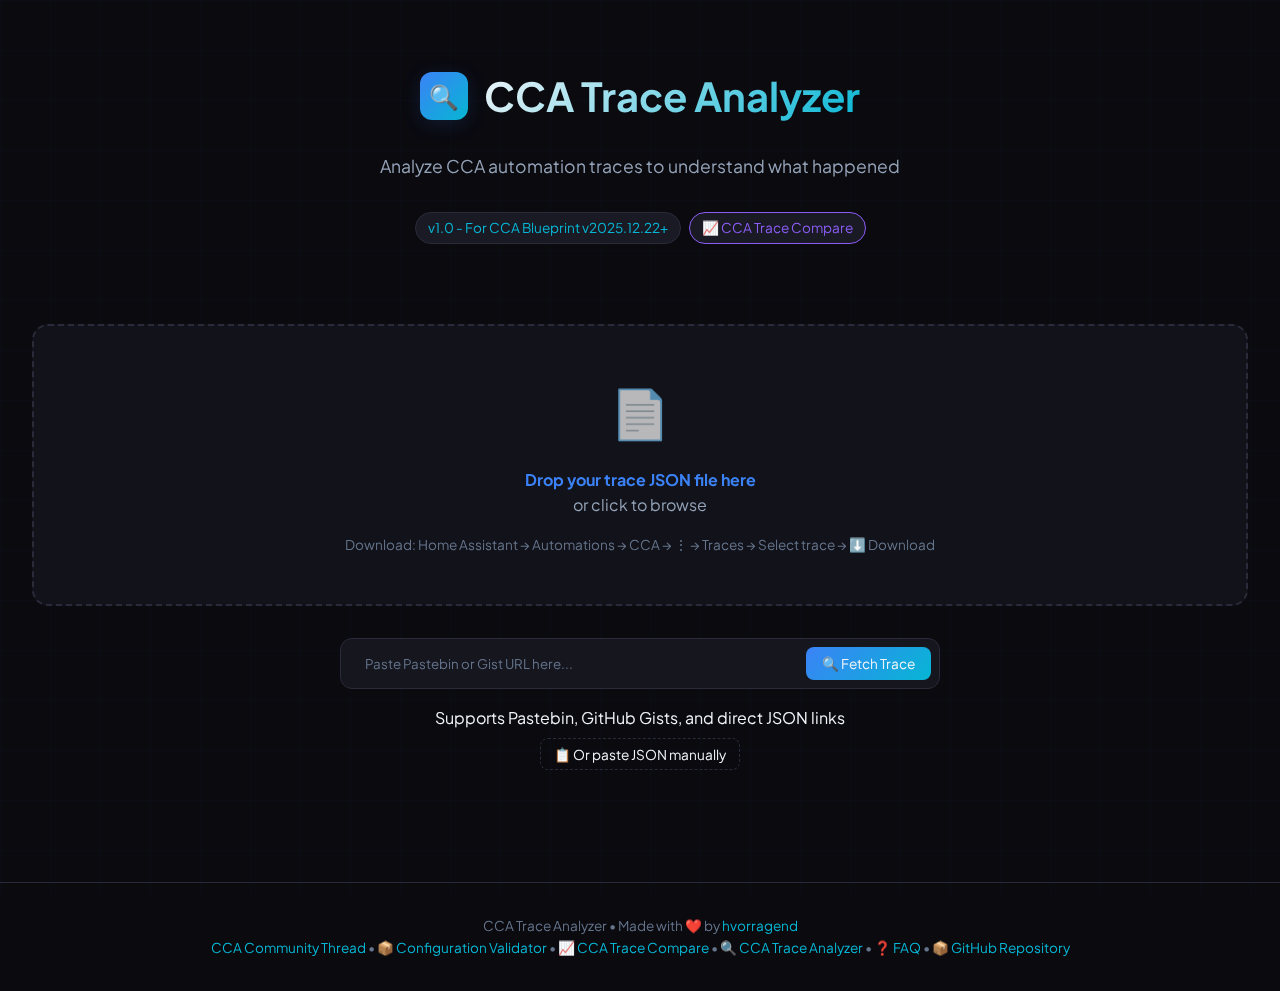
<file: docs/trace-analyzer/index.html>
<!DOCTYPE html>
<html lang="en">

<head>
    <meta charset="UTF-8">
    <meta name="viewport" content="width=device-width, initial-scale=1.0">
    <title>CCA Trace Analyzer</title>
    <link rel="preconnect" href="https://fonts.googleapis.com">
    <link rel="preconnect" href="https://fonts.gstatic.com" crossorigin>
    <link
        href="https://fonts.googleapis.com/css2?family=JetBrains+Mono:wght@400;500;600&family=Plus+Jakarta+Sans:wght@400;500;600;700&display=swap"
        rel="stylesheet">
    <style>
        :root {
            --bg-primary: #0a0a0f;
            --bg-secondary: #12121a;
            --bg-tertiary: #1a1a24;
            --bg-card: #16161f;
            --accent-blue: #3b82f6;
            --accent-cyan: #06b6d4;
            --accent-green: #10b981;
            --accent-yellow: #f59e0b;
            --accent-red: #ef4444;
            --accent-purple: #8b5cf6;
            --accent-orange: #f97316;
            --text-primary: #f1f5f9;
            --text-secondary: #94a3b8;
            --text-muted: #64748b;
            --border-color: #2a2a3a;
            --border-highlight: #3b3b4f;
            --shadow-glow: rgba(59, 130, 246, 0.15);
            --font-sans: 'Plus Jakarta Sans', -apple-system, BlinkMacSystemFont, sans-serif;
            --font-mono: 'JetBrains Mono', 'Fira Code', monospace;
        }

        * {
            margin: 0;
            padding: 0;
            box-sizing: border-box;
        }

        body {
            font-family: var(--font-sans);
            background: var(--bg-primary);
            color: var(--text-primary);
            min-height: 100vh;
            line-height: 1.6;
        }

        body::before {
            content: '';
            position: fixed;
            inset: 0;
            background-image:
                linear-gradient(rgba(59, 130, 246, 0.03) 1px, transparent 1px),
                linear-gradient(90deg, rgba(59, 130, 246, 0.03) 1px, transparent 1px);
            background-size: 50px 50px;
            pointer-events: none;
            z-index: -1;
        }

        .container {
            max-width: 1400px;
            margin: 0 auto;
            padding: 2rem;
        }

        header {
            text-align: center;
            margin-bottom: 3rem;
            padding: 2rem 0;
        }

        .logo {
            display: inline-flex;
            align-items: center;
            gap: 1rem;
            margin-bottom: 1rem;
        }

        .logo-icon {
            width: 48px;
            height: 48px;
            background: linear-gradient(135deg, var(--accent-blue), var(--accent-cyan));
            border-radius: 12px;
            display: flex;
            align-items: center;
            justify-content: center;
            font-size: 1.5rem;
            box-shadow: 0 4px 20px var(--shadow-glow);
        }

        h1 {
            font-size: 2.5rem;
            font-weight: 700;
            background: linear-gradient(135deg, var(--text-primary), var(--accent-cyan));
            -webkit-background-clip: text;
            -webkit-text-fill-color: transparent;
            background-clip: text;
        }

        .subtitle {
            color: var(--text-secondary);
            font-size: 1.1rem;
            margin-top: 0.5rem;
        }

        .version-badge {
            display: inline-block;
            background: var(--bg-tertiary);
            padding: 0.25rem 0.75rem;
            border-radius: 20px;
            font-size: 0.85rem;
            color: var(--accent-cyan);
            border: 1px solid var(--border-color);
            margin-top: 1rem;
        }

        .upload-section {
            margin-bottom: 2rem;
        }

        .upload-area {
            border: 2px dashed var(--border-color);
            border-radius: 16px;
            padding: 3rem 2rem;
            text-align: center;
            transition: all 0.3s ease;
            background: var(--bg-secondary);
            cursor: pointer;
            position: relative;
            overflow: hidden;
        }

        .upload-area::before {
            content: '';
            position: absolute;
            inset: 0;
            background: linear-gradient(135deg, rgba(59, 130, 246, 0.05), rgba(6, 182, 212, 0.05));
            opacity: 0;
            transition: opacity 0.3s ease;
        }

        .upload-area:hover,
        .upload-area.drag-over {
            border-color: var(--accent-blue);
            box-shadow: 0 0 30px var(--shadow-glow);
        }

        .upload-area:hover::before,
        .upload-area.drag-over::before {
            opacity: 1;
        }

        .upload-icon {
            font-size: 3rem;
            margin-bottom: 1rem;
            opacity: 0.7;
        }

        .upload-text {
            color: var(--text-secondary);
            margin-bottom: 1rem;
        }

        .upload-text strong {
            color: var(--accent-blue);
        }

        .file-input {
            display: none;
        }

        .upload-hint {
            font-size: 0.85rem;
            color: var(--text-muted);
        }

        .url-fetch-section {
            margin: 0 auto 2rem auto;
            max-width: 600px;
        }

        .url-fetch-container {
            display: flex;
            gap: 0.5rem;
            background: var(--bg-card);
            padding: 0.5rem;
            border-radius: 12px;
            border: 1px solid var(--border-color);
            transition: border-color 0.2s;
        }

        .url-fetch-container:focus-within {
            border-color: var(--accent-blue);
        }

        .url-fetch-container input {
            flex: 1;
            background: transparent;
            border: none;
            color: var(--text-primary);
            padding: 0.5rem 1rem;
            font-family: var(--font-sans);
            outline: none;
            min-width: 0;
        }

        .url-fetch-container input::placeholder {
            color: var(--text-muted);
        }

        .results-section {
            display: none;
        }

        .results-section.visible {
            display: block;
            animation: fadeIn 0.4s ease;
        }

        @keyframes fadeIn {
            from {
                opacity: 0;
                transform: translateY(10px);
            }

            to {
                opacity: 1;
                transform: translateY(0);
            }
        }

        .summary-grid {
            display: grid;
            grid-template-columns: repeat(auto-fit, minmax(280px, 1fr));
            gap: 1.5rem;
            margin-bottom: 2rem;
        }

        .summary-card {
            background: var(--bg-card);
            border: 1px solid var(--border-color);
            border-radius: 16px;
            padding: 1.5rem;
            position: relative;
            overflow: hidden;
        }

        .summary-card::before {
            content: '';
            position: absolute;
            top: 0;
            left: 0;
            right: 0;
            height: 3px;
        }

        .summary-card.status-stopped::before {
            background: var(--accent-red);
        }

        .summary-card.status-finished::before {
            background: var(--accent-green);
        }

        .summary-card.trigger-info::before {
            background: var(--accent-blue);
        }

        .summary-card.branch-info::before {
            background: var(--accent-purple);
        }

        .summary-card.last-step-info::before {
            background: var(--accent-orange);
        }

        .card-label {
            font-size: 0.85rem;
            color: var(--text-muted);
            text-transform: uppercase;
            letter-spacing: 0.5px;
            margin-bottom: 0.5rem;
        }

        .card-value {
            font-size: 1.25rem;
            font-weight: 600;
            color: var(--text-primary);
            word-break: break-word;
        }

        .card-detail {
            font-size: 0.9rem;
            color: var(--text-secondary);
            margin-top: 0.5rem;
        }

        .card-mono {
            font-family: var(--font-mono);
            font-size: 0.8rem;
            background: var(--bg-tertiary);
            padding: 0.5rem;
            border-radius: 6px;
            margin-top: 0.5rem;
            word-break: break-all;
        }

        .analysis-panel {
            background: var(--bg-card);
            border: 1px solid var(--border-color);
            border-radius: 16px;
            margin-bottom: 2rem;
            overflow: hidden;
        }

        .panel-header {
            padding: 1.25rem 1.5rem;
            border-bottom: 1px solid var(--border-color);
            display: flex;
            align-items: center;
            justify-content: space-between;
            cursor: pointer;
            transition: background 0.2s ease;
        }

        .panel-header:hover {
            background: var(--bg-tertiary);
        }

        .panel-header h3 {
            font-size: 1.1rem;
            display: flex;
            align-items: center;
            gap: 0.5rem;
        }

        .panel-header.success {
            background: linear-gradient(135deg, rgba(16, 185, 129, 0.1), rgba(16, 185, 129, 0.05));
        }

        .panel-header.warning {
            background: linear-gradient(135deg, rgba(245, 158, 11, 0.1), rgba(245, 158, 11, 0.05));
        }

        .panel-header.error {
            background: linear-gradient(135deg, rgba(239, 68, 68, 0.1), rgba(239, 68, 68, 0.05));
        }

        .panel-toggle {
            font-size: 1.25rem;
            color: var(--text-muted);
            transition: transform 0.3s ease;
        }

        .panel-header.expanded .panel-toggle {
            transform: rotate(180deg);
        }

        .panel-content {
            padding: 1.5rem;
        }

        .panel-content.collapsible {
            display: none;
        }

        .panel-content.collapsible.visible {
            display: block;
        }

        .last-step-analysis {
            background: linear-gradient(135deg, rgba(249, 115, 22, 0.1), rgba(249, 115, 22, 0.05));
            border: 1px solid rgba(249, 115, 22, 0.3);
            border-radius: 12px;
            padding: 1.5rem;
            margin-bottom: 1.5rem;
        }

        .last-step-analysis h4 {
            color: var(--accent-orange);
            margin-bottom: 1rem;
            font-size: 1rem;
        }

        .last-step-path {
            font-family: var(--font-mono);
            font-size: 0.9rem;
            background: var(--bg-primary);
            padding: 1rem;
            border-radius: 8px;
            margin-bottom: 1rem;
            word-break: break-all;
        }

        .last-step-interpretation {
            background: var(--bg-tertiary);
            padding: 1rem;
            border-radius: 8px;
        }

        .last-step-interpretation p {
            margin-bottom: 0.5rem;
            color: var(--text-secondary);
        }

        .last-step-interpretation strong {
            color: var(--text-primary);
        }

        .helper-grid {
            display: grid;
            grid-template-columns: repeat(auto-fit, minmax(100px, 1fr));
            gap: 1rem;
        }

        .helper-item {
            background: var(--bg-tertiary);
            border-radius: 10px;
            padding: 1rem;
            text-align: center;
        }

        .helper-label {
            font-size: 0.7rem;
            color: var(--text-muted);
            text-transform: uppercase;
            margin-bottom: 0.5rem;
        }

        .helper-value {
            font-size: 1.1rem;
            font-weight: 600;
        }

        .helper-value.active {
            color: var(--accent-green);
        }

        .helper-value.inactive {
            color: var(--text-muted);
        }

        .execution-step {
            display: flex;
            gap: 1rem;
            margin-bottom: 0.5rem;
            padding: 0.75rem;
            background: var(--bg-tertiary);
            border-radius: 8px;
            font-size: 0.85rem;
        }

        .step-status {
            width: 24px;
            height: 24px;
            border-radius: 50%;
            display: flex;
            align-items: center;
            justify-content: center;
            font-size: 0.75rem;
            flex-shrink: 0;
        }

        .step-status.pass {
            background: rgba(16, 185, 129, 0.2);
            color: var(--accent-green);
        }

        .step-status.fail {
            background: rgba(239, 68, 68, 0.2);
            color: var(--accent-red);
        }

        .step-status.exec {
            background: rgba(59, 130, 246, 0.2);
            color: var(--accent-blue);
        }

        .step-status.last {
            background: rgba(249, 115, 22, 0.3);
            color: var(--accent-orange);
        }

        .step-content {
            flex-grow: 1;
        }

        .step-path {
            font-family: var(--font-mono);
            font-size: 0.8rem;
            color: var(--accent-cyan);
            word-break: break-all;
        }

        .step-result {
            font-size: 0.75rem;
            color: var(--text-muted);
            margin-top: 0.25rem;
        }

        .step-time {
            font-size: 0.7rem;
            color: var(--text-muted);
            flex-shrink: 0;
        }

        .variables-grid {
            display: grid;
            grid-template-columns: repeat(auto-fit, minmax(350px, 1fr));
            gap: 1.5rem;
        }

        .var-group {
            margin-bottom: 0.5rem;
        }

        .var-group-title {
            font-size: 0.75rem;
            color: var(--accent-cyan);
            text-transform: uppercase;
            letter-spacing: 0.5px;
            margin-bottom: 0.5rem;
            padding-bottom: 0.25rem;
            border-bottom: 1px solid var(--border-color);
            font-weight: 600;
        }

        .var-item {
            display: flex;
            justify-content: space-between;
            align-items: flex-start;
            padding: 0.25rem 0;
            font-size: 0.8rem;
            gap: 0.5rem;
            border-bottom: 1px solid rgba(255, 255, 255, 0.03);
        }

        .var-item:last-child {
            border-bottom: none;
        }

        .var-name {
            font-family: var(--font-mono);
            color: var(--text-muted);
            font-size: 0.75rem;
            flex-shrink: 0;
            max-width: 45%;
        }

        .var-value {
            font-family: var(--font-mono);
            font-size: 0.75rem;
            text-align: right;
            word-break: break-word;
            color: var(--text-secondary);
        }

        .var-value.bool-true {
            color: var(--accent-green);
        }

        .var-value.bool-false {
            color: var(--accent-red);
        }

        .var-value.number {
            color: var(--accent-cyan);
        }

        .quick-actions {
            display: flex;
            gap: 1rem;
            margin-bottom: 2rem;
            flex-wrap: wrap;
        }

        .action-btn {
            background: var(--bg-card);
            border: 1px solid var(--border-color);
            color: var(--text-primary);
            padding: 0.5rem 1rem;
            border-radius: 8px;
            cursor: pointer;
            font-size: 0.85rem;
            display: inline-flex;
            align-items: center;
            gap: 0.5rem;
            transition: all 0.2s ease;
            font-family: var(--font-sans);
            text-decoration: none;
        }

        .action-btn:hover {
            background: var(--bg-tertiary);
            border-color: var(--accent-blue);
        }

        .action-btn.primary {
            background: linear-gradient(135deg, var(--accent-blue), var(--accent-cyan));
            border: none;
        }

        .suggestions-list {
            list-style: none;
            margin-top: 1rem;
        }

        .suggestions-list li {
            padding: 0.75rem 1rem;
            background: var(--bg-tertiary);
            border-radius: 8px;
            margin-bottom: 0.5rem;
            display: flex;
            align-items: flex-start;
            gap: 0.75rem;
            font-size: 0.9rem;
            color: var(--text-secondary);
        }

        .suggestions-list li::before {
            content: '💡';
            flex-shrink: 0;
        }

        pre {
            font-family: var(--font-mono);
            font-size: 0.8rem;
            color: var(--text-secondary);
            white-space: pre-wrap;
            word-break: break-all;
            max-height: 400px;
            overflow: auto;
            background: var(--bg-primary);
            padding: 1rem;
            border-radius: 8px;
        }

        footer {
            text-align: center;
            padding: 2rem;
            color: var(--text-muted);
            font-size: 0.85rem;
            border-top: 1px solid var(--border-color);
            margin-top: 3rem;
        }

        footer a {
            color: var(--accent-cyan);
            text-decoration: none;
        }

        footer a:hover {
            text-decoration: underline;
        }

        @media (max-width: 768px) {
            .container {
                padding: 1rem;
            }

            h1 {
                font-size: 1.75rem;
            }

            .summary-grid {
                grid-template-columns: 1fr;
            }
        }

        ::-webkit-scrollbar {
            width: 8px;
            height: 8px;
        }

        ::-webkit-scrollbar-track {
            background: var(--bg-tertiary);
        }

        ::-webkit-scrollbar-thumb {
            background: var(--border-highlight);
            border-radius: 4px;
        }

        ::-webkit-scrollbar-thumb:hover {
            background: var(--text-muted);
        }

        .branch-badge {
            display: inline-block;
            background: rgba(139, 92, 246, 0.2);
            color: var(--accent-purple);
            padding: 0.2rem 0.6rem;
            border-radius: 12px;
            font-size: 0.75rem;
            font-weight: 600;
            margin-right: 0.5rem;
        }

        .condition-result {
            display: inline-flex;
            align-items: center;
            gap: 0.3rem;
            padding: 0.15rem 0.5rem;
            border-radius: 10px;
            font-size: 0.7rem;
            font-weight: 500;
        }

        .condition-result.true {
            background: rgba(16, 185, 129, 0.15);
            color: var(--accent-green);
        }

        .condition-result.false {
            background: rgba(239, 68, 68, 0.15);
            color: var(--accent-red);
        }

        .filter-buttons {
            display: flex;
            gap: 0.5rem;
            margin-bottom: 1rem;
            flex-wrap: wrap;
        }

        .filter-btn {
            padding: 0.4rem 0.8rem;
            border: 1px solid var(--border-color);
            background: var(--bg-tertiary);
            color: var(--text-secondary);
            border-radius: 6px;
            cursor: pointer;
            font-size: 0.8rem;
            transition: all 0.2s ease;
        }

        .filter-btn:hover,
        .filter-btn.active {
            background: var(--accent-blue);
            border-color: var(--accent-blue);
            color: white;
        }

        .step-count {
            font-size: 0.75rem;
            color: var(--text-muted);
            margin-left: 0.5rem;
        }

        /* FEATURE 1: Condition Match Summary Styles */
        .condition-summary-grid {
            display: grid;
            grid-template-columns: 1fr;
            gap: 1rem;
            margin-bottom: 1.5rem;
        }

        .condition-summary-card {
            background: var(--bg-card);
            border-left: 4px solid var(--border-color);
            padding: 1rem;
            border-radius: 8px;
        }

        .condition-summary-card.pass {
            border-left-color: var(--accent-green);
            background: rgba(16, 185, 129, 0.05);
        }

        .condition-summary-card.fail {
            border-left-color: var(--accent-red);
            background: rgba(239, 68, 68, 0.05);
        }

        .condition-summary-card.skip {
            border-left-color: var(--border-color);
            background: var(--bg-tertiary);
        }

        .condition-summary-header {
            display: flex;
            align-items: center;
            gap: 0.75rem;
            font-weight: 600;
            margin-bottom: 0.5rem;
        }

        .condition-summary-status {
            font-size: 1.25rem;
        }

        .condition-summary-detail {
            font-size: 0.85rem;
            color: var(--text-secondary);
            margin-top: 0.5rem;
        }

        .condition-flow-diagram {
            display: flex;
            align-items: center;
            gap: 0.5rem;
            flex-wrap: wrap;
            margin-top: 1rem;
            padding-top: 1rem;
            border-top: 1px solid var(--border-color);
        }

        .flow-item {
            display: flex;
            align-items: center;
            gap: 0.3rem;
            padding: 0.25rem 0.75rem;
            background: var(--bg-tertiary);
            border-radius: 6px;
            font-size: 0.8rem;
        }

        .flow-item.pass {
            background: rgba(16, 185, 129, 0.2);
            color: var(--accent-green);
        }

        .flow-item.fail {
            background: rgba(239, 68, 68, 0.2);
            color: var(--accent-red);
        }

        .flow-arrow {
            color: var(--text-muted);
            font-size: 0.9rem;
        }

        /* FEATURE 2: Shading Condition Deep-Dive Styles */
        .shading-hierarchy {
            background: var(--bg-card);
            border: 1px solid var(--border-color);
            border-radius: 8px;
            overflow: hidden;
        }

        .hierarchy-level {
            padding: 1rem;
            border-bottom: 1px solid var(--border-color);
        }

        .hierarchy-level:last-child {
            border-bottom: none;
        }

        .hierarchy-title {
            font-weight: 600;
            color: var(--accent-blue);
            margin-bottom: 0.75rem;
            display: flex;
            align-items: center;
            gap: 0.5rem;
        }

        .hierarchy-operator {
            display: inline-block;
            background: var(--bg-tertiary);
            color: var(--accent-cyan);
            padding: 0.15rem 0.5rem;
            border-radius: 4px;
            font-size: 0.75rem;
            font-weight: 600;
            margin-right: 0.5rem;
        }

        .condition-tree {
            margin-left: 1.5rem;
            display: flex;
            flex-direction: column;
            gap: 0.5rem;
        }

        .condition-leaf {
            display: flex;
            align-items: center;
            gap: 0.75rem;
            padding: 0.5rem 0.75rem;
            background: var(--bg-tertiary);
            border-radius: 6px;
            font-size: 0.85rem;
        }

        .condition-leaf.pass {
            background: rgba(16, 185, 129, 0.15);
            border-left: 3px solid var(--accent-green);
        }

        .condition-leaf.fail {
            background: rgba(239, 68, 68, 0.15);
            border-left: 3px solid var(--accent-red);
        }

        .condition-leaf-icon {
            font-size: 1rem;
        }

        .condition-leaf-name {
            font-weight: 500;
            min-width: 150px;
        }

        .condition-leaf-value {
            color: var(--text-secondary);
            font-size: 0.8rem;
            flex: 1;
        }

        .condition-leaf-result {
            font-weight: 600;
            padding: 0.15rem 0.5rem;
            border-radius: 4px;
            background: var(--bg-primary);
        }

        .condition-leaf-result.pass {
            color: var(--accent-green);
        }

        .condition-leaf-result.fail {
            color: var(--accent-red);
        }

        /* FEATURE 3: Pending State Timeline Styles */
        .pending-timeline {
            display: flex;
            flex-direction: column;
            gap: 1rem;
        }

        .pending-event {
            display: flex;
            align-items: flex-start;
            gap: 1rem;
            padding: 1rem;
            background: var(--bg-card);
            border-radius: 8px;
            border-left: 4px solid var(--border-highlight);
        }

        .pending-event.trigger {
            border-left-color: var(--accent-blue);
            background: rgba(59, 130, 246, 0.05);
        }

        .pending-event.execution {
            border-left-color: var(--accent-green);
            background: rgba(16, 185, 129, 0.05);
        }

        .pending-event.timeout {
            border-left-color: var(--accent-red);
            background: rgba(239, 68, 68, 0.05);
        }

        .pending-event-time {
            font-family: var(--font-mono);
            font-size: 0.75rem;
            color: var(--text-muted);
            min-width: 140px;
        }

        .pending-event-content {
            flex: 1;
        }

        .pending-event-title {
            font-weight: 600;
            margin-bottom: 0.25rem;
        }

        .pending-event-detail {
            font-size: 0.85rem;
            color: var(--text-secondary);
        }

        .pending-event-duration {
            display: inline-block;
            background: var(--bg-tertiary);
            padding: 0.25rem 0.6rem;
            border-radius: 4px;
            font-size: 0.8rem;
            margin-top: 0.5rem;
        }

        .pending-timeline-summary {
            background: var(--bg-tertiary);
            padding: 1rem;
            border-radius: 8px;
            margin-bottom: 1rem;
            font-size: 0.9rem;
        }

        .pending-timeline-stat {
            display: inline-block;
            margin-right: 2rem;
        }

        .pending-timeline-stat-label {
            color: var(--text-secondary);
            font-size: 0.8rem;
        }

        .pending-timeline-stat-value {
            font-weight: 600;
            font-family: var(--font-mono);
        }

        .no-shading-info {
            padding: 1.5rem;
            background: var(--bg-tertiary);
            border-radius: 8px;
            color: var(--text-secondary);
            text-align: center;
        }

        .no-shading-info::before {
            content: 'ℹ️ ';
            margin-right: 0.5rem;
        }

        /* OPT #2: Branch Decision Tree Styles */
        .branch-tree {
            display: flex;
            flex-direction: column;
            gap: 0.75rem;
        }

        .branch-item {
            background: var(--bg-card);
            border-left: 4px solid var(--border-color);
            padding: 1rem;
            border-radius: 8px;
            display: flex;
            align-items: flex-start;
            gap: 1rem;
        }

        .branch-item.pass {
            border-left-color: var(--accent-green);
            background: rgba(16, 185, 129, 0.05);
        }

        .branch-item.fail {
            border-left-color: var(--accent-red);
            background: rgba(239, 68, 68, 0.05);
        }

        .branch-item.executed {
            border-left-color: var(--accent-blue);
            background: rgba(59, 130, 246, 0.05);
        }

        .branch-icon {
            font-size: 1.5rem;
            min-width: 2.5rem;
            text-align: center;
        }

        .branch-content {
            flex: 1;
        }

        .branch-title {
            font-weight: 600;
            margin-bottom: 0.25rem;
        }

        .branch-number {
            background: var(--bg-tertiary);
            padding: 0.15rem 0.5rem;
            border-radius: 4px;
            font-size: 0.8rem;
            color: var(--text-secondary);
            margin-left: 0.5rem;
        }

        .branch-description {
            font-size: 0.85rem;
            color: var(--text-secondary);
            margin-bottom: 0.5rem;
        }

        .branch-reason {
            font-size: 0.8rem;
            padding: 0.5rem 0.75rem;
            background: var(--bg-primary);
            border-radius: 6px;
            border-left: 2px solid var(--border-highlight);
            margin-top: 0.5rem;
        }

        .branch-reason.fail {
            border-left-color: var(--accent-red);
        }

        .branch-reason.pass {
            border-left-color: var(--accent-green);
        }

        /* OPT #1: Condition Chain Error Analysis Styles */
        .condition-chain {
            display: flex;
            flex-direction: column;
            gap: 1rem;
        }

        .condition-chain-item {
            background: var(--bg-card);
            border: 1px solid var(--border-color);
            border-radius: 8px;
            overflow: hidden;
        }

        .condition-chain-header {
            background: var(--bg-tertiary);
            padding: 0.75rem 1rem;
            font-weight: 600;
            display: flex;
            align-items: center;
            gap: 0.5rem;
            border-bottom: 1px solid var(--border-color);
        }

        .condition-chain-header.fail {
            background: rgba(239, 68, 68, 0.15);
            color: var(--accent-red);
        }

        .condition-chain-header.pass {
            background: rgba(16, 185, 129, 0.15);
            color: var(--accent-green);
        }

        .condition-chain-content {
            padding: 1rem;
        }

        .condition-node {
            margin-bottom: 0.75rem;
            padding-left: 2rem;
            position: relative;
        }

        .condition-node::before {
            content: '';
            position: absolute;
            left: 0;
            top: 0.5rem;
            width: 1rem;
            height: 1px;
            background: var(--border-color);
        }

        .condition-node-label {
            font-size: 0.85rem;
            font-weight: 500;
            margin-bottom: 0.25rem;
        }

        .condition-node-result {
            display: inline-block;
            padding: 0.15rem 0.6rem;
            border-radius: 4px;
            font-size: 0.75rem;
            font-weight: 600;
            margin-left: 0.5rem;
        }

        .condition-node-result.true {
            background: rgba(16, 185, 129, 0.2);
            color: var(--accent-green);
        }

        .condition-node-result.false {
            background: rgba(239, 68, 68, 0.2);
            color: var(--accent-red);
        }

        .condition-node-detail {
            font-size: 0.8rem;
            color: var(--text-secondary);
            margin-top: 0.25rem;
        }

        .error-explanation {
            background: rgba(239, 68, 68, 0.1);
            border: 1px solid var(--accent-red);
            border-radius: 6px;
            padding: 1rem;
            margin-top: 1rem;
            color: var(--text-secondary);
            font-size: 0.9rem;
        }

        .success-explanation {
            background: rgba(16, 185, 129, 0.1);
            border: 1px solid var(--accent-green);
            border-radius: 6px;
            padding: 1rem;
            margin-top: 1rem;
            color: var(--text-secondary);
            font-size: 0.9rem;
        }
    </style>
</head>

<body>
    <div class="container">
        <header>
            <div class="logo">
                <div class="logo-icon">🔍</div>
                <h1>CCA Trace Analyzer</h1>
            </div>
            <p class="subtitle">Analyze CCA automation traces to understand what happened</p>
            <div style="display: flex; gap: 0.5rem; justify-content: center; margin-top: 1rem;">
                <span class="version-badge">v1.0 - For CCA Blueprint v2025.12.22+</span>
                <a href="../trace-compare/" class="version-badge"
                    style="text-decoration: none; border-color: var(--accent-purple); color: var(--accent-purple);">📈
                    CCA Trace Compare</a>
            </div>
        </header>

        <section class="upload-section">
            <div class="upload-area" id="uploadArea">
                <div class="upload-icon">📄</div>
                <p class="upload-text">
                    <strong>Drop your trace JSON file here</strong><br>
                    or click to browse
                </p>
                <p class="upload-hint">
                    Download: Home Assistant → Automations → CCA → ⋮ → Traces → Select trace → ⬇️ Download
                </p>
                <input type="file" class="file-input" id="fileInput" accept=".json,application/json">
            </div>
        </section>

        <section class="url-fetch-section">
            <div class="url-fetch-container">
                <input type="text" id="traceUrlInput" placeholder="Paste Pastebin or Gist URL here...">
                <button class="action-btn primary" id="fetchUrlBtn">🔍 Fetch Trace</button>
            </div>
            <div style="text-align: center; margin-top: 1rem;">
                <p class="url-hint">Supports Pastebin, GitHub Gists, and direct JSON links</p>
                <button class="action-btn" id="manualPasteToggle"
                    style="margin-top: 0.5rem; background: none; border: 1px dashed var(--border-color); font-size: 0.85rem; padding: 0.4rem 0.8rem;">
                    📋 Or paste JSON manually
                </button>
            </div>

            <div id="manualPasteSection" style="display: none; margin-top: 1.5rem; animation: fadeIn 0.3s ease;">
                <textarea id="manualPasteArea" placeholder="Paste your trace JSON here..."
                    style="width: 100%; height: 200px; background: var(--bg-card); border: 1px solid var(--border-color); border-radius: 12px; padding: 1rem; color: var(--text-primary); font-family: monospace; font-size: 0.85rem; resize: vertical; outline: none;"></textarea>
                <div style="display: flex; gap: 0.5rem; margin-top: 0.5rem; justify-content: center;">
                    <button class="action-btn primary" id="processPasteBtn">⚡ Process Paste</button>
                    <button class="action-btn" id="cancelPasteBtn">Cancel</button>
                </div>
            </div>
        </section>

        <section class="results-section" id="resultsSection">
            <div class="quick-actions">
                <button class="action-btn primary" id="newAnalysis">📤 Analyze Another</button>
                <button class="action-btn" id="copyReport">📋 Copy Report</button>
                <button class="action-btn" id="downloadReport">💾 Download Report</button>
                <a href="https://hvorragend.github.io/ha-blueprints/validator/" target="_blank" class="action-btn">✅
                    Configuration Validator</a>
            </div>

            <div class="summary-grid" id="summaryGrid"></div>

            <!-- Last Step Analysis - NEW AND IMPORTANT -->
            <div class="analysis-panel" id="lastStepPanel">
                <div class="panel-header warning">
                    <h3>🎯 Last Step Analysis</h3>
                </div>
                <div class="panel-content" id="lastStepContent"></div>
            </div>

            <!-- OPT #2: Branch Decision Tree -->
            <div class="analysis-panel">
                <div class="panel-header" id="branchTreeHeader">
                    <h3>🏗️ Branch Decision Tree</h3>
                    <span class="panel-toggle">▼</span>
                </div>
                <div class="panel-content collapsible visible" id="branchTreeContent"></div>
            </div>

            <!-- OPT #1: Condition Chain Error Analysis -->
            <div class="analysis-panel" id="conditionErrorPanel" style="display: none;">
                <div class="panel-header" id="conditionErrorHeader">
                    <h3>🔍 Condition Chain Analysis</h3>
                    <span class="panel-toggle">▼</span>
                </div>
                <div class="panel-content collapsible visible" id="conditionErrorContent"></div>
            </div>

            <!-- FEATURE 1: Condition Match Summary -->
            <div class="analysis-panel">
                <div class="panel-header" id="conditionSummaryHeader">
                    <h3>🎲 Condition Match Summary</h3>
                    <span class="panel-toggle">▼</span>
                </div>
                <div class="panel-content collapsible visible" id="conditionSummaryContent"></div>
            </div>

            <!-- FEATURE 2: Shading Condition Deep-Dive -->
            <div class="analysis-panel" id="shadingDivePanel" style="display: none;">
                <div class="panel-header" id="shadingDiveHeader">
                    <h3>📊 Shading Conditions Deep-Dive</h3>
                    <span class="panel-toggle">▼</span>
                </div>
                <div class="panel-content collapsible visible" id="shadingDiveContent"></div>
            </div>

            <!-- FEATURE 3: Pending State Timeline -->
            <div class="analysis-panel" id="pendingTimelinePanel" style="display: none;">
                <div class="panel-header" id="pendingTimelineHeader">
                    <h3>⏱️ Pending State Timeline</h3>
                    <span class="panel-toggle">▼</span>
                </div>
                <div class="panel-content collapsible visible" id="pendingTimelineContent"></div>
            </div>

            <!-- Helper Status -->
            <div class="analysis-panel">
                <div class="panel-header" id="helperHeader">
                    <h3>🦮 Helper Status at Trigger Time</h3>
                    <span class="panel-toggle">▼</span>
                </div>
                <div class="panel-content collapsible visible" id="helperContent"></div>
            </div>

            <!-- Timing Analysis -->
            <div class="analysis-panel">
                <div class="panel-header" id="timingHeader">
                    <h3>⏱️ Timing Analysis</h3>
                    <span class="panel-toggle">▼</span>
                </div>
                <div class="panel-content collapsible visible" id="timingContent"></div>
            </div>

            <!-- Variable Changes Timeline -->
            <div class="analysis-panel">
                <div class="panel-header" id="varChangesHeader">
                    <h3>📈 Variable Changes Timeline</h3>
                    <span class="panel-toggle">▼</span>
                </div>
                <div class="panel-content collapsible visible" id="varChangesContent"></div>
            </div>

            <!-- Action Execution Details -->
            <div class="analysis-panel">
                <div class="panel-header" id="actionDetailsHeader">
                    <h3>⚙️ Action Execution Details</h3>
                    <span class="panel-toggle">▼</span>
                </div>
                <div class="panel-content collapsible visible" id="actionDetailsContent"></div>
            </div>

            <!-- Position Tracking -->
            <div class="analysis-panel">
                <div class="panel-header" id="positionTrackingHeader">
                    <h3>📍 Position Tracking</h3>
                    <span class="panel-toggle">▼</span>
                </div>
                <div class="panel-content collapsible visible" id="positionTrackingContent"></div>
            </div>

            <!-- Execution Path -->
            <div class="analysis-panel">
                <div class="panel-header" id="pathHeader">
                    <h3>📍 Execution Path <span class="step-count" id="stepCount"></span></h3>
                    <span class="panel-toggle">▼</span>
                </div>
                <div class="panel-content collapsible visible" id="pathContent">
                    <div class="filter-buttons" id="filterButtons"></div>
                    <div id="executionSteps"></div>
                </div>
            </div>

            <!-- Variables -->
            <div class="analysis-panel">
                <div class="panel-header" id="varsHeader">
                    <h3>📊 Key Variables</h3>
                    <span class="panel-toggle">▼</span>
                </div>
                <div class="panel-content collapsible visible" id="varsContent"></div>
            </div>

            <!-- Raw JSON -->
            <div class="analysis-panel">
                <div class="panel-header" id="jsonHeader">
                    <h3>📄 Raw Trace Data</h3>
                    <span class="panel-toggle">▼</span>
                </div>
                <div class="panel-content collapsible" id="jsonContent">
                    <pre id="jsonPre"></pre>
                </div>
            </div>
        </section>
    </div>

    <footer>
        <p>CCA Trace Analyzer • Made with ❤️ by <a href="https://github.com/hvorragend">hvorragend</a></p>
        <a href="https://community.home-assistant.io/t/cover-control-automation-cca-a-comprehensive-and-highly-configurable-roller-blind-blueprint/680539"
            target="_blank">CCA Community Thread</a> •
        <a href="../validator/" target="_blank">📦 Configuration Validator</a> •
        <a href="../trace-compare/" target="_blank">📈 CCA Trace Compare</a> •
        <a href="../trace-analyzer/" target="_blank">🔍 CCA Trace Analyzer</a> •
        <a href="https://github.com/hvorragend/ha-blueprints/blob/main/blueprints/automation/FAQ.md" target="_blank">❓
            FAQ</a> •
        <a href="https://github.com/hvorragend/ha-blueprints" target="_blank">📦 GitHub Repository</a>
    </footer>

    <script>
        // =====================================================================
        // CCA TRACE ANALYZER v3
        // Properly handles Home Assistant trace structure
        // =====================================================================

        // Branch definitions from CCA Blueprint
        const BRANCH_DEFINITIONS = {
            0: { name: 'Opening', description: 'Automatic cover opening control', icon: '🔼' },
            1: { name: 'Closing', description: 'Automatic cover closing control', icon: '🔻' },
            2: { name: 'Shading Start', description: 'Activates sun protection/shading', icon: '☀️' },
            3: { name: 'Shading Tilt', description: 'Adjusts tilt during active shading', icon: '📐' },
            4: { name: 'Shading End', description: 'Deactivates sun protection', icon: '🌥️' },
            5: { name: 'Contact Sensor', description: 'Window/door state changes (ventilation)', icon: '🪟' },
            6: { name: 'Force Open', description: 'Forced opening via entity', icon: '⬆️' },
            7: { name: 'Force Close', description: 'Forced closing via entity', icon: '⬇️' },
            8: { name: 'Force Ventilate', description: 'Forced ventilation via entity', icon: '💨' },
            9: { name: 'Force Shading', description: 'Forced shading via entity', icon: '🌞' },
            10: { name: 'Manual Detection', description: 'Detects manual position changes', icon: '🖐️' },
            11: { name: 'Reset Override', description: 'Resets manual override status', icon: '🔄' },
            12: { name: 'Return After Force', description: 'Returns to background state after force disable', icon: '↩️' },
            13: { name: 'Midnight Reset', description: 'Resets shading status at end of day', icon: '🌙' }
        };

        // Trigger ID explanations
        const TRIGGER_EXPLANATIONS = {
            't_open_1': 'Time-based opening (early time reached)',
            't_open_2': 'Time-based opening (late time reached)',
            't_open_4': 'Brightness exceeded opening threshold',
            't_open_5': 'Sun elevation exceeded opening threshold',
            't_open_6': 'Resident woke up (sensor turned off)',
            't_close_1': 'Time-based closing (early time reached)',
            't_close_2': 'Time-based closing (late time reached)',
            't_close_4': 'Brightness dropped below closing threshold',
            't_close_5': 'Sun elevation dropped below closing threshold',
            't_close_6': 'Resident went to sleep (sensor turned on)',
            't_calendar_event_start': 'Calendar event started',
            't_calendar_event_end': 'Calendar event ended',
            't_contact_tilted_changed': 'Window tilt sensor changed',
            't_contact_opened_changed': 'Window open sensor changed',
            't_shading_start_pending_1': 'Sun position entered shading range',
            't_shading_start_pending_2': 'Brightness exceeded shading threshold',
            't_shading_start_pending_3': 'Temperature 1 exceeded threshold',
            't_shading_start_pending_4': 'Temperature 2 exceeded threshold',
            't_shading_start_pending_5': 'Weather condition matched',
            't_shading_start_pending_6': 'Pre-opening forecast check (1h before)',
            't_shading_start_execution': 'Shading start waiting period completed',
            't_shading_end_pending_1': 'Temperature 1 dropped below threshold',
            't_shading_end_pending_2': 'Temperature 2 dropped below threshold',
            't_shading_end_pending_3': 'Brightness dropped below threshold',
            't_shading_end_pending_4': 'Weather condition no longer met',
            't_shading_end_pending_5': 'Sun position left shading range',
            't_shading_end_execution': 'Shading end waiting period completed',
            't_shading_tilt_1': 'Sun elevation change (below level 1)',
            't_shading_tilt_2': 'Sun elevation change (level 1-2)',
            't_shading_tilt_3': 'Sun elevation change (level 2-3)',
            't_shading_tilt_4': 'Sun elevation change (above level 3)',
            't_shading_reset': 'Midnight shading reset',
            't_manual_position': 'Cover position changed manually',
            't_manual_tilt': 'Cover tilt changed manually',
            't_reset_fixedtime': 'Fixed time override reset',
            't_reset_timeout': 'Timeout override reset',
            't_force_enabled_open': 'Force open entity activated',
            't_force_enabled_close': 'Force close entity activated',
            't_force_enabled_ventilate': 'Force ventilate entity activated',
            't_force_enabled_shading': 'Force shading entity activated',
            't_force_disabled_open': 'Force open entity deactivated',
            't_force_disabled_close': 'Force close entity deactivated',
            't_force_disabled_ventilate': 'Force ventilate entity deactivated',
            't_force_disabled_shading': 'Force shading entity deactivated'
        };

        // State
        let currentTrace = null;
        let currentFilter = 'all';

        // Initialize
        window.addEventListener('DOMContentLoaded', () => {
            const transferred = localStorage.getItem('cca_trace_transfer');
            if (transferred) {
                try {
                    const trace = JSON.parse(transferred);
                    // Clear it immediately to avoid re-loads
                    localStorage.removeItem('cca_trace_transfer');

                    // CRITICAL: Set currentTrace so renderSummary and other tools work
                    currentTrace = trace;

                    // Small delay to ensure all DOM elements are globally accessible if needed
                    setTimeout(() => analyzeTrace(trace), 50);
                } catch (err) {
                    console.error('Error loading transferred trace:', err);
                }
            }
        });

        // DOM Elements
        const uploadArea = document.getElementById('uploadArea');
        const fileInput = document.getElementById('fileInput');
        const resultsSection = document.getElementById('resultsSection');
        const traceUrlInput = document.getElementById('traceUrlInput');
        const fetchUrlBtn = document.getElementById('fetchUrlBtn');
        const manualPasteArea = document.getElementById('manualPasteArea');
        const processPasteBtn = document.getElementById('processPasteBtn');
        const manualPasteToggle = document.getElementById('manualPasteToggle');
        const cancelPasteBtn = document.getElementById('cancelPasteBtn');

        // Event Listeners
        uploadArea.addEventListener('click', () => fileInput.click());
        uploadArea.addEventListener('dragover', (e) => { e.preventDefault(); uploadArea.classList.add('drag-over'); });
        uploadArea.addEventListener('dragleave', () => uploadArea.classList.remove('drag-over'));
        uploadArea.addEventListener('drop', handleFileDrop);
        fileInput.addEventListener('change', handleFileSelect);

        fetchUrlBtn.addEventListener('click', fetchExternalTrace);
        traceUrlInput.addEventListener('keypress', (e) => { if (e.key === 'Enter') fetchExternalTrace(); });

        manualPasteToggle.addEventListener('click', () => {
            document.getElementById('manualPasteSection').style.display = 'block';
            manualPasteToggle.style.display = 'none';
        });

        cancelPasteBtn.addEventListener('click', () => {
            document.getElementById('manualPasteSection').style.display = 'none';
            manualPasteToggle.style.display = 'inline-block';
            manualPasteArea.value = '';
        });

        processPasteBtn.addEventListener('click', () => {
            const text = manualPasteArea.value.trim();
            if (text) {
                processJsonText(text);
                document.getElementById('manualPasteSection').style.display = 'none';
                manualPasteToggle.style.display = 'inline-block';
                manualPasteArea.value = '';
            }
        });

        document.getElementById('newAnalysis').addEventListener('click', () => {
            resultsSection.classList.remove('visible');
            fileInput.value = '';
        });

        document.getElementById('copyReport').addEventListener('click', copyReport);
        document.getElementById('downloadReport').addEventListener('click', downloadReport);

        // Toggle panels
        ['branchTreeHeader', 'conditionErrorHeader', 'conditionSummaryHeader', 'shadingDiveHeader', 'pendingTimelineHeader', 'helperHeader', 'timingHeader', 'varChangesHeader', 'actionDetailsHeader', 'positionTrackingHeader', 'pathHeader', 'varsHeader', 'jsonHeader'].forEach(id => {
            const element = document.getElementById(id);
            if (element) {
                element.addEventListener('click', function () {
                    this.classList.toggle('expanded');
                    const content = this.nextElementSibling;
                    content.classList.toggle('visible');
                });
            }
        });

        function handleFileDrop(e) {
            e.preventDefault();
            uploadArea.classList.remove('drag-over');
            const file = e.dataTransfer.files[0];
            if (file) processFile(file);
        }

        function handleFileSelect(e) {
            const file = e.target.files[0];
            if (file) processFile(file);
        }

        async function fetchExternalTrace() {
            let url = traceUrlInput.value.trim();
            if (!url) return;

            // URL Transformation
            try {
                const urlObj = new URL(url);

                // Gist handling: gist.github.com/user/id -> gist.githubusercontent.com/user/id/raw
                if (urlObj.hostname === 'gist.github.com') {
                    const parts = urlObj.pathname.split('/').filter(p => p);
                    if (parts.length >= 2) {
                        url = `https://gist.githubusercontent.com/${parts[0]}/${parts[1]}/raw`;
                    }
                }
                // Pastebin handling: pastebin.com/id -> pastebin.com/raw/id
                else if (urlObj.hostname === 'pastebin.com' && !urlObj.pathname.startsWith('/raw/')) {
                    const id = urlObj.pathname.substring(1);
                    if (id) url = `https://pastebin.com/raw/${id}`;
                }
            } catch (e) {
                console.warn('URL parsing failed, trying as is');
            }

            fetchUrlBtn.disabled = true;
            fetchUrlBtn.textContent = '⏳ Fetching...';

            try {
                let response;
                let errorDetails = '';

                // Try direct fetch first
                try {
                    response = await fetch(url);
                } catch (fetchErr) {
                    console.warn(`Direct fetch failed: ${fetchErr.message}`);
                    errorDetails += `Direct: ${fetchErr.message}\n`;
                }

                // If direct failed or returned error, try Proxy 1 (corsproxy.io)
                if (!response || !response.ok) {
                    console.log('Attempting fetch via corsproxy.io...');
                    const proxyUrl = `https://corsproxy.io/?${encodeURIComponent(url)}`;
                    try {
                        response = await fetch(proxyUrl);
                    } catch (proxyErr) {
                        console.warn(`corsproxy.io failed: ${proxyErr.message}`);
                        errorDetails += `Proxy 1: ${proxyErr.message}\n`;
                    }
                }

                // If still failed, try Proxy 2 (allorigins.win)
                if (!response || !response.ok) {
                    console.log('Attempting fetch via allorigins.win...');
                    const proxyUrl = `https://api.allorigins.win/get?url=${encodeURIComponent(url)}`;
                    try {
                        const proxyResponse = await fetch(proxyUrl);
                        if (proxyResponse.ok) {
                            const data = await proxyResponse.json();
                            processJsonText(data.contents);
                            return; // Success!
                        }
                    } catch (proxyErr) {
                        console.warn(`allorigins.win failed: ${proxyErr.message}`);
                        errorDetails += `Proxy 2: ${proxyErr.message}\n`;
                    }
                }

                if (response && response.ok) {
                    const jsonText = await response.text();
                    processJsonText(jsonText);
                } else {
                    throw new Error(errorDetails || `Status: ${response?.status || 'Unknown'}`);
                }
            } catch (err) {
                console.error('All fetch attempts failed:', err);
                alert(`Could not fetch the trace.\n\nPastebin often blocks direct access and some proxies might also be limited.\n\nDetails:\n${err.message}\n\nPlease try "Manual JSON Paste" or download the file.`);
            } finally {
                fetchUrlBtn.disabled = false;
                fetchUrlBtn.textContent = '🔍 Fetch Trace';
            }
        }

        function processJsonText(jsonText) {
            let trace = null;
            let repaired = false;

            // Pre-processing: Handle objects if already parsed by proxy (e.g. allorigins)
            if (typeof jsonText === 'object' && jsonText !== null) {
                trace = jsonText;
            } else if (typeof jsonText === 'string') {
                // Handling BOM (Byte Order Mark) which can cause JSON.parse to fail
                const cleanText = jsonText.trim().replace(/^\uFEFF/, '');

                // First try: Parse as-is
                try {
                    trace = JSON.parse(cleanText);
                } catch (err) {
                    console.warn('Initial parse failed, attempting repair...', err.message);
                    try {
                        trace = repairTruncatedJson(cleanText);
                        repaired = true;
                    } catch (repairErr) {
                        console.error('Repair failed:', repairErr);
                        alert('Error parsing JSON: ' + err.message + '\n\nThe trace data appears to be corrupted.');
                        return;
                    }
                }
            }

            if (trace) {
                currentTrace = trace;
                currentTrace._repaired = repaired;
                try {
                    analyzeTrace(trace);
                } catch (analysisErr) {
                    console.error('Error during trace analysis:', analysisErr);
                    alert('Error analyzing trace: ' + analysisErr.message);
                }
            }
        }

        function processFile(file) {
            const reader = new FileReader();
            reader.onload = (e) => processJsonText(e.target.result);
            reader.readAsText(file);
        }

        /**
         * Attempts to repair truncated JSON by:
         * 1. Cutting off at the "config" section (which we don't need anyway)
         * 2. Or finding the last complete trace entry
         * 3. Closing all open brackets
         */
        function repairTruncatedJson(jsonText) {
            console.log('Attempting to repair truncated JSON...');

            let text = jsonText;

            // Strategy 1: Cut off at "config" section - we don't need it!
            // The config section contains static blueprint YAML, not runtime data
            const configMatch = text.match(/,\s*"config"\s*:\s*\{/);
            if (configMatch) {
                const configPos = configMatch.index;
                console.log(`Found "config" section at position ${configPos}, cutting it off`);
                text = text.substring(0, configPos);
            } else {
                // Strategy 2: Find last complete line before truncation
                const lines = text.split('\n');
                let validLines = [];

                for (let i = 0; i < lines.length; i++) {
                    const line = lines[i].trim();
                    if (line.includes('"') && !isLineComplete(line)) {
                        console.log(`Stopping at line ${i + 1}: incomplete string`);
                        break;
                    }
                    validLines.push(lines[i]);
                }
                text = validLines.join('\n');
            }

            // Remove trailing comma if present
            text = text.replace(/,\s*$/, '');

            // Count remaining open brackets
            const openBraces = (text.match(/{/g) || []).length;
            const closeBraces = (text.match(/}/g) || []).length;
            const openBrackets = (text.match(/\[/g) || []).length;
            const closeBrackets = (text.match(/]/g) || []).length;

            // Add closing brackets
            const neededBraces = openBraces - closeBraces;
            const neededBrackets = openBrackets - closeBrackets;

            // Close in reverse order of typical nesting
            let closing = '';
            for (let i = 0; i < neededBrackets; i++) closing += ']';
            for (let i = 0; i < neededBraces; i++) closing += '}';

            text += closing;

            console.log(`Repair: removed config section, added ${neededBrackets} ] and ${neededBraces} }`);

            const result = JSON.parse(text);
            console.log('Repair successful!');
            return result;
        }

        function isLineComplete(line) {
            // A line is complete if quotes are balanced
            let inString = false;
            let escaped = false;

            for (let i = 0; i < line.length; i++) {
                const char = line[i];
                if (escaped) {
                    escaped = false;
                    continue;
                }
                if (char === '\\') {
                    escaped = true;
                    continue;
                }
                if (char === '"') {
                    inString = !inString;
                }
            }

            return !inString; // Complete if not inside a string
        }

        function analyzeTrace(trace) {
            // Extract main info from trace structure
            const traceInfo = trace.trace || {};
            const lastStep = traceInfo.last_step || 'N/A';
            const runId = traceInfo.run_id || 'N/A';
            const state = traceInfo.state || 'unknown';
            const scriptExecution = traceInfo.script_execution || 'unknown';
            const timestamp = traceInfo.timestamp || {};
            const innerTrace = traceInfo.trace || {};

            // Find trigger info
            const triggerInfo = extractTriggerInfo(innerTrace);

            // Find which branch was executed
            const branchInfo = extractBranchInfo(lastStep, innerTrace);

            // Get all variables from trigger step
            const variables = extractVariables(innerTrace);

            // Parse execution steps
            const steps = parseExecutionSteps(innerTrace, lastStep);

            // Render everything
            renderSummary(state, scriptExecution, triggerInfo, branchInfo, timestamp, lastStep, runId);
            renderLastStepAnalysis(lastStep, innerTrace, branchInfo);

            // OPT #2: Render Branch Decision Tree
            renderBranchDecisionTree(innerTrace, lastStep, branchInfo);

            // OPT #1: Render Condition Chain Error Analysis
            renderConditionChainAnalysis(innerTrace, lastStep);

            // FEATURE 1: Render Condition Match Summary
            renderConditionMatchSummary(lastStep, innerTrace, variables, branchInfo);

            // FEATURE 2: Render Shading Deep-Dive (only if shading-related)
            if (isShadingRelated(triggerInfo, variables)) {
                renderShadingConditionDeepDive(variables, innerTrace);
                document.getElementById('shadingDivePanel').style.display = 'block';
            }

            // FEATURE 3: Render Pending State Timeline (only if shading-related)
            if (isShadingRelated(triggerInfo, variables)) {
                renderPendingStateTimeline(innerTrace, timestamp.start);
                document.getElementById('pendingTimelinePanel').style.display = 'block';
            }

            renderHelperStatus(variables);
            renderTimingAnalysis(innerTrace, timestamp.start);
            renderVariableChangesTimeline(innerTrace, timestamp.start);
            renderActionExecutionDetails(innerTrace);
            renderPositionTracking(innerTrace, variables, timestamp.start);
            renderExecutionPath(steps, lastStep);
            renderVariables(variables);
            document.getElementById('jsonPre').textContent = JSON.stringify(trace, null, 2);

            resultsSection.classList.add('visible');
        }

        // FEATURE 1: Condition Match Summary
        function renderConditionMatchSummary(lastStep, innerTrace, variables, branchInfo) {
            let html = '<div class="condition-summary-grid">';

            // 1. Global conditions evaluation
            const globalConditionsPassed = !lastStep.startsWith('condition/');
            html += `
                <div class="condition-summary-card ${globalConditionsPassed ? 'pass' : 'fail'}">
                    <div class="condition-summary-header">
                        <span class="condition-summary-status">${globalConditionsPassed ? '✅' : '❌'}</span>
                        <div>Global Conditions</div>
                    </div>
                    <div class="condition-summary-detail">
                        ${globalConditionsPassed ?
                    'All global conditions were met, automation proceeded to branch evaluation.' :
                    'A global condition was not met. The automation was blocked before branch selection.'}
                    </div>
                </div>
            `;

            // 2. Branch matching
            if (branchInfo.matched) {
                html += `
                    <div class="condition-summary-card pass">
                        <div class="condition-summary-header">
                            <span class="condition-summary-status">✅</span>
                            <div>Branch Matched</div>
                        </div>
                        <div class="condition-summary-detail">
                            ${branchInfo.icon} <strong>${branchInfo.number}: ${branchInfo.name}</strong> - ${branchInfo.description}
                        </div>
                    </div>
                `;
            } else {
                html += `
                    <div class="condition-summary-card fail">
                        <div class="condition-summary-header">
                            <span class="condition-summary-status">❌</span>
                            <div>No Branch Matched</div>
                        </div>
                        <div class="condition-summary-detail">
                            ${globalConditionsPassed ?
                        'All branch conditions were evaluated, but none matched.' :
                        'Stopped at global conditions before branch evaluation.'}
                        </div>
                    </div>
                `;
            }

            // 3. Key enablement flags
            const enabledFeatures = [];
            if (variables.is_up_enabled) enabledFeatures.push('Opening');
            if (variables.is_down_enabled) enabledFeatures.push('Closing');
            if (variables.is_shading_enabled) enabledFeatures.push('Shading');
            if (variables.is_ventilation_enabled) enabledFeatures.push('Ventilation');

            if (enabledFeatures.length > 0) {
                html += `
                    <div class="condition-summary-card pass">
                        <div class="condition-summary-header">
                            <span class="condition-summary-status">⚙️</span>
                            <div>Enabled Features</div>
                        </div>
                        <div class="condition-summary-detail">
                            ${enabledFeatures.join(' • ')}
                        </div>
                    </div>
                `;
            }

            html += '</div>';
            document.getElementById('conditionSummaryContent').innerHTML = html;
        }

        // FEATURE 2: Shading Condition Deep-Dive
        function renderShadingConditionDeepDive(variables, innerTrace) {
            let html = '';

            // Check if shading start conditions exist
            if (variables.shading_conditions_start_and || variables.shading_conditions_start_or) {
                html += '<div class="hierarchy-level">';
                html += '<div class="hierarchy-title"><span class="hierarchy-operator">SHADING START</span> Sun Position + Thresholds</div>';

                const startAnd = variables.shading_conditions_start_and || {};
                const startOr = variables.shading_conditions_start_or || {};

                html += '<div class="condition-tree">';

                // AND conditions for shading start
                if (Object.keys(startAnd).length > 0) {
                    html += `<div class="hierarchy-title" style="margin-top: 0.5rem; margin-bottom: 0.5rem;"><span class="hierarchy-operator">AND</span> All must be true:</div>`;

                    // Azimuth range check
                    if (variables.shading_azimuth_start !== undefined && variables.shading_azimuth_end !== undefined && variables.current_sun_azimuth !== undefined) {
                        const azStart = variables.shading_azimuth_start;
                        const azEnd = variables.shading_azimuth_end;
                        const azCurrent = variables.current_sun_azimuth;
                        const inRange = (azCurrent >= azStart && azCurrent <= azEnd) ||
                            (azStart > azEnd && (azCurrent >= azStart || azCurrent <= azEnd));

                        html += `
                            <div class="condition-leaf ${inRange ? 'pass' : 'fail'}">
                                <span class="condition-leaf-icon">☀️</span>
                                <span class="condition-leaf-name">Azimuth Range</span>
                                <span class="condition-leaf-value">${azCurrent.toFixed(1)}° (range: ${azStart}-${azEnd}°)</span>
                                <span class="condition-leaf-result ${inRange ? 'pass' : 'fail'}">${inRange ? '✓' : '✗'}</span>
                            </div>
                        `;
                    }

                    // Sun elevation check
                    if (variables.shading_elevation_min !== undefined && variables.shading_elevation_max !== undefined && variables.current_sun_elevation !== undefined) {
                        const elMin = variables.shading_elevation_min;
                        const elMax = variables.shading_elevation_max;
                        const elCurrent = variables.current_sun_elevation;
                        const inRange = elCurrent >= elMin && elCurrent <= elMax;

                        html += `
                            <div class="condition-leaf ${inRange ? 'pass' : 'fail'}">
                                <span class="condition-leaf-icon">📐</span>
                                <span class="condition-leaf-name">Elevation Range</span>
                                <span class="condition-leaf-value">${elCurrent.toFixed(1)}° (range: ${elMin}-${elMax}°)</span>
                                <span class="condition-leaf-result ${inRange ? 'pass' : 'fail'}">${inRange ? '✓' : '✗'}</span>
                            </div>
                        `;
                    }

                    // Brightness check
                    if (variables.shading_sun_brightness_start !== undefined && variables.default_brightness_sensor !== undefined) {
                        const brightness = startAnd.brightness_check ?? null;
                        html += `
                            <div class="condition-leaf ${brightness ? 'pass' : 'fail'}">
                                <span class="condition-leaf-icon">💡</span>
                                <span class="condition-leaf-name">Brightness Threshold</span>
                                <span class="condition-leaf-value">Minimum: ${variables.shading_sun_brightness_start} lux</span>
                                <span class="condition-leaf-result ${brightness ? 'pass' : 'fail'}">${brightness ? '✓' : '✗'}</span>
                            </div>
                        `;
                    }

                    // Temperature checks
                    if (variables.shading_min_temperatur1 !== undefined) {
                        const temp1 = startAnd.temp1_check ?? null;
                        html += `
                            <div class="condition-leaf ${temp1 ? 'pass' : 'fail'}">
                                <span class="condition-leaf-icon">🌡️</span>
                                <span class="condition-leaf-name">Temperature 1</span>
                                <span class="condition-leaf-value">Minimum: ${variables.shading_min_temperatur1}°C</span>
                                <span class="condition-leaf-result ${temp1 ? 'pass' : 'fail'}">${temp1 ? '✓' : '✗'}</span>
                            </div>
                        `;
                    }

                    if (variables.shading_min_temperatur2 !== undefined) {
                        const temp2 = startAnd.temp2_check ?? null;
                        html += `
                            <div class="condition-leaf ${temp2 ? 'pass' : 'fail'}">
                                <span class="condition-leaf-icon">🌡️</span>
                                <span class="condition-leaf-name">Temperature 2</span>
                                <span class="condition-leaf-value">Minimum: ${variables.shading_min_temperatur2}°C</span>
                                <span class="condition-leaf-result ${temp2 ? 'pass' : 'fail'}">${temp2 ? '✓' : '✗'}</span>
                            </div>
                        `;
                    }
                }

                // OR conditions for shading start (optional additional conditions)
                if (Object.keys(startOr).length > 0) {
                    html += `<div class="hierarchy-title" style="margin-top: 1rem; margin-bottom: 0.5rem;"><span class="hierarchy-operator">OR</span> At least one must be true:</div>`;
                    const forecast = startOr.forecast_check ?? null;
                    html += `
                        <div class="condition-leaf ${forecast ? 'pass' : 'fail'}">
                            <span class="condition-leaf-icon">🌦️</span>
                            <span class="condition-leaf-name">Weather Forecast</span>
                            <span class="condition-leaf-value">Matches configured condition</span>
                            <span class="condition-leaf-result ${forecast ? 'pass' : 'fail'}">${forecast ? '✓' : '✗'}</span>
                        </div>
                    `;
                }

                html += '</div>';
                html += '</div>';
            }

            // Shading end conditions
            if (variables.shading_conditions_end_and || variables.shading_conditions_end_or) {
                html += '<div class="hierarchy-level">';
                html += '<div class="hierarchy-title"><span class="hierarchy-operator">SHADING END</span> Sun Position + Thresholds</div>';

                const endAnd = variables.shading_conditions_end_and || {};
                const endOr = variables.shading_conditions_end_or || {};

                html += '<div class="condition-tree">';

                if (Object.keys(endAnd).length > 0) {
                    html += `<div class="hierarchy-title" style="margin-top: 0.5rem;"><span class="hierarchy-operator">AND</span></div>`;

                    const elevation = endAnd.elevation_check ?? null;
                    const brightness = endAnd.brightness_check ?? null;

                    html += `
                        <div class="condition-leaf ${elevation ? 'pass' : 'fail'}">
                            <span class="condition-leaf-icon">📐</span>
                            <span class="condition-leaf-name">Sun Below Minimum</span>
                            <span class="condition-leaf-value">Minimum: ${variables.shading_elevation_min || 'N/A'}°</span>
                            <span class="condition-leaf-result ${elevation ? 'pass' : 'fail'}">${elevation ? '✓' : '✗'}</span>
                        </div>
                        <div class="condition-leaf ${brightness ? 'pass' : 'fail'}">
                            <span class="condition-leaf-icon">💡</span>
                            <span class="condition-leaf-name">Brightness Below Threshold</span>
                            <span class="condition-leaf-value">Maximum: ${variables.shading_sun_brightness_end || 'N/A'} lux</span>
                            <span class="condition-leaf-result ${brightness ? 'pass' : 'fail'}">${brightness ? '✓' : '✗'}</span>
                        </div>
                    `;
                }

                html += '</div>';
                html += '</div>';
            }

            if (!html) {
                html = '<div class="no-shading-info">No shading conditions configured</div>';
            }

            html = '<div class="shading-hierarchy">' + html + '</div>';
            document.getElementById('shadingDiveContent').innerHTML = html;
        }

        // FEATURE 3: Pending State Timeline
        function renderPendingStateTimeline(innerTrace, traceStart) {
            const events = [];
            const traceStartTime = new Date(traceStart);

            // Find all pending state triggers
            const pendingStates = {
                'start': [],
                'end': []
            };

            for (const [path, stepArray] of Object.entries(innerTrace)) {
                if (stepArray && stepArray.length > 0) {
                    const step = stepArray[0];

                    // Shading start pending states
                    if (path.includes('t_shading_start_pending')) {
                        const match = path.match(/t_shading_start_pending_(\d+)/);
                        const num = match ? parseInt(match[1]) : 0;
                        pendingStates.start.push({
                            num,
                            path,
                            timestamp: step.timestamp,
                            result: step.result
                        });
                    }

                    // Shading execution trigger
                    if (path.includes('t_shading_start_execution')) {
                        events.push({
                            type: 'execution',
                            name: 'Shading Start Execution',
                            timestamp: step.timestamp,
                            phase: 'start'
                        });
                    }

                    // Shading end pending states
                    if (path.includes('t_shading_end_pending')) {
                        const match = path.match(/t_shading_end_pending_(\d+)/);
                        const num = match ? parseInt(match[1]) : 0;
                        pendingStates.end.push({
                            num,
                            path,
                            timestamp: step.timestamp,
                            result: step.result
                        });
                    }

                    // Shading end execution
                    if (path.includes('t_shading_end_execution')) {
                        events.push({
                            type: 'execution',
                            name: 'Shading End Execution',
                            timestamp: step.timestamp,
                            phase: 'end'
                        });
                    }
                }
            }

            // Sort pending states by number
            pendingStates.start.sort((a, b) => a.num - b.num);
            pendingStates.end.sort((a, b) => a.num - b.num);

            // Add pending trigger events
            const pendingTriggerLabels = {
                1: 'Sun Position Entered Range',
                2: 'Brightness Threshold Exceeded',
                3: 'Temperature 1 Threshold Exceeded',
                4: 'Temperature 2 Threshold Exceeded',
                5: 'Weather Forecast Matched',
                6: '1h Pre-Opening Forecast Check'
            };

            pendingStates.start.forEach(p => {
                events.push({
                    type: 'trigger',
                    name: `Shading Start Pending ${p.num}`,
                    description: pendingTriggerLabels[p.num] || 'Unknown pending condition',
                    timestamp: p.timestamp,
                    phase: 'start'
                });
            });

            pendingStates.end.forEach(p => {
                events.push({
                    type: 'trigger',
                    name: `Shading End Pending ${p.num}`,
                    description: 'End condition met',
                    timestamp: p.timestamp,
                    phase: 'end'
                });
            });

            // Sort all events by timestamp
            events.sort((a, b) => {
                if (!a.timestamp || !b.timestamp) return 0;
                return new Date(a.timestamp) - new Date(b.timestamp);
            });

            let html = '';

            if (events.length === 0) {
                html = '<div class="no-shading-info">No shading pending states found in this trace</div>';
            } else {
                // Summary stats
                const startEvents = events.filter(e => e.phase === 'start');
                const endEvents = events.filter(e => e.phase === 'end');
                const totalWaitTime = events.length > 1 ?
                    ((new Date(events[events.length - 1].timestamp) - new Date(events[0].timestamp)) / 1000).toFixed(1) : 'N/A';

                html += `
                    <div class="pending-timeline-summary">
                        <div class="pending-timeline-stat">
                            <div class="pending-timeline-stat-label">Start Phase Events</div>
                            <div class="pending-timeline-stat-value">${startEvents.length}</div>
                        </div>
                        <div class="pending-timeline-stat">
                            <div class="pending-timeline-stat-label">End Phase Events</div>
                            <div class="pending-timeline-stat-value">${endEvents.length}</div>
                        </div>
                        <div class="pending-timeline-stat">
                            <div class="pending-timeline-stat-label">Total Duration</div>
                            <div class="pending-timeline-stat-value">${totalWaitTime}s</div>
                        </div>
                    </div>
                `;

                // Timeline
                html += '<div class="pending-timeline">';
                events.forEach((event, index) => {
                    const eventTime = event.timestamp ? new Date(event.timestamp).toLocaleTimeString() : 'N/A';
                    const prevTime = index > 0 && event.timestamp && events[index - 1].timestamp ?
                        ((new Date(event.timestamp) - new Date(events[index - 1].timestamp)) / 1000).toFixed(1) : null;

                    let eventClass = event.type;
                    let eventIcon = '▪️';

                    if (event.type === 'trigger') {
                        eventIcon = '⚡';
                    } else if (event.type === 'execution') {
                        eventIcon = '✅';
                    }

                    html += `
                        <div class="pending-event ${eventClass}">
                            <div class="pending-event-time">${eventTime}</div>
                            <div class="pending-event-content">
                                <div class="pending-event-title">${eventIcon} ${event.name}</div>
                                ${event.description ? `<div class="pending-event-detail">${event.description}</div>` : ''}
                                ${prevTime ? `<div class="pending-event-duration">Δ ${prevTime}s since previous event</div>` : ''}
                            </div>
                        </div>
                    `;
                });
                html += '</div>';
            }

            document.getElementById('pendingTimelineContent').innerHTML = html;
        }

        // Helper function to detect if this trace is shading-related
        function isShadingRelated(triggerInfo, variables) {
            return triggerInfo.id.includes('shading') ||
                (variables.is_shading_enabled && variables.shading_azimuth_start !== undefined);
        }

        // OPT #2: Branch Decision Tree Visualization
        function renderBranchDecisionTree(innerTrace, lastStep, branchInfo) {
            try {
                let html = '<div class="branch-tree">';

                // Analyze all branches to understand which were evaluated
                for (let i = 0; i < 14; i++) {
                    const branchPath = `action/6/choose/${i}/conditions`;
                    const branchKey = `action/6/choose/${i}`;
                    const branchDef = BRANCH_DEFINITIONS[i];

                    let status = 'skip';
                    let reason = 'Not evaluated';

                    // Check if this branch was evaluated
                    if (innerTrace[branchPath]) {
                        const conditionPath = `${branchPath}/0`;
                        if (innerTrace[conditionPath]) {
                            const condResult = innerTrace[conditionPath][0];
                            if (condResult && condResult.result !== undefined) {
                                if (condResult.result === true) {
                                    status = 'pass';
                                    reason = 'Branch condition met';
                                } else {
                                    status = 'fail';
                                    reason = 'Branch condition not met';
                                }
                            }
                        }
                    }

                    // Check if this branch was executed
                    if (lastStep.includes(`choose/${i}/sequence`) || lastStep.includes(`choose/${i}/default`)) {
                        status = 'executed';
                        reason = 'Branch executed';
                    }

                    // Check if this was the default branch
                    if (lastStep.includes('default/') && i === 13) {
                        status = 'fail';
                        reason = 'Default branch - no matching branch found';
                    }

                    const icon = branchDef ? branchDef.icon : '❓';
                    const name = branchDef ? branchDef.name : `Branch ${i}`;
                    const desc = branchDef ? branchDef.description : 'Unknown branch';

                    let statusIcon = '⊘';
                    if (status === 'pass') statusIcon = '✓';
                    if (status === 'fail') statusIcon = '✗';
                    if (status === 'executed') statusIcon = '→';

                    html += `
                        <div class="branch-item ${status}">
                            <div class="branch-icon">${icon}</div>
                            <div class="branch-content">
                                <div class="branch-title">
                                    ${statusIcon} ${name} <span class="branch-number">#${i}</span>
                                </div>
                                <div class="branch-description">${desc}</div>
                                <div class="branch-reason ${status}">${reason}</div>
                            </div>
                        </div>
                    `;
                }

                html += '</div>';
                document.getElementById('branchTreeContent').innerHTML = html;
            } catch (err) {
                console.error('Error in renderBranchDecisionTree:', err);
                document.getElementById('branchTreeContent').innerHTML = '<div class="no-shading-info">Error rendering branch tree</div>';
            }
        }

        // OPT #1: Condition Chain Error Analysis
        function renderConditionChainAnalysis(innerTrace, lastStep) {
            try {
                // Find the failed condition chain
                const failedConditionPath = findFailedConditionChain(innerTrace, lastStep);

                if (!failedConditionPath) {
                    document.getElementById('conditionErrorPanel').style.display = 'none';
                    return;
                }

                document.getElementById('conditionErrorPanel').style.display = 'block';

                let html = '<div class="condition-chain">';

                // Get the condition evaluation data
                const conditionData = extractConditionChain(innerTrace, failedConditionPath);

                if (!conditionData || conditionData.length === 0) {
                    html += '<div class="no-shading-info">No detailed condition information available</div>';
                } else {
                    for (const condition of conditionData) {
                        const isFailed = condition.result === false;
                        const headerClass = isFailed ? 'fail' : 'pass';

                        html += `
                            <div class="condition-chain-item">
                                <div class="condition-chain-header ${headerClass}">
                                    ${isFailed ? '❌' : '✓'} ${condition.name}
                                </div>
                                <div class="condition-chain-content">
                        `;

                        // Show sub-conditions
                        if (condition.subConditions && condition.subConditions.length > 0) {
                            for (const sub of condition.subConditions) {
                                const resultClass = sub.result ? 'true' : 'false';
                                const resultText = sub.result ? '✓ TRUE' : '✗ FALSE';
                                html += `
                                    <div class="condition-node">
                                        <div class="condition-node-label">
                                            ${sub.name}
                                            <span class="condition-node-result ${resultClass}">${resultText}</span>
                                        </div>
                                        ${sub.detail ? `<div class="condition-node-detail">${sub.detail}</div>` : ''}
                                    </div>
                                `;
                            }
                        } else {
                            const resultClass = condition.result ? 'true' : 'false';
                            const resultText = condition.result ? 'TRUE' : 'FALSE';
                            html += `
                                <div class="condition-node">
                                    <div class="condition-node-label">
                                        ${condition.description || 'Condition'}
                                        <span class="condition-node-result ${resultClass}">${resultText}</span>
                                    </div>
                                </div>
                            `;
                        }

                        // Add explanation
                        if (isFailed) {
                            html += `
                                <div class="error-explanation">
                                    💡 <strong>Why did this fail?</strong><br/>
                                    <div class="error-explanation-text">${generateFailureExplanation(condition)}</div>
                                </div>
                            `;
                        } else {
                            html += `
                                <div class="success-explanation">
                                    ✓ <strong>This condition passed</strong><br/>
                                    ${condition.name} requirement was met
                                </div>
                            `;
                        }

                        html += `
                                </div>
                            </div>
                        `;
                    }
                }

                html += '</div>';
                document.getElementById('conditionErrorContent').innerHTML = html;
            } catch (err) {
                console.error('Error in renderConditionChainAnalysis:', err);
                document.getElementById('conditionErrorPanel').style.display = 'none';
            }
        }

        // Find where the condition chain failed
        function findFailedConditionChain(innerTrace, lastStep) {
            // If we stopped at a condition, that's our failed chain
            if (lastStep.includes('condition/')) {
                return lastStep;
            }
            // If we stopped in a choose block, analyze which condition failed
            const chooseMatch = lastStep.match(/action\/6\/choose\/(\d+)\/sequence/);
            if (chooseMatch) {
                return `action/6/choose/${chooseMatch[1]}/conditions`;
            }
            return null;
        }

        // Extract condition chain details
        function extractConditionChain(innerTrace, path) {
            const conditions = [];

            // Get condition path
            if (path.includes('/conditions/')) {
                // This is a nested condition
                const parts = path.split('/');
                const condNum = parseInt(parts[parts.length - 1]);

                // Get the condition step
                if (innerTrace[path]) {
                    const step = innerTrace[path][0];
                    conditions.push({
                        name: `Condition Block ${condNum}`,
                        result: step.result && step.result.result,
                        description: 'Branch condition evaluation',
                        detail: step.result ? `Result: ${step.result.result}` : 'Condition evaluation'
                    });
                }
            } else if (path.includes('choose')) {
                // Global condition
                if (innerTrace[path]) {
                    const step = innerTrace[path][0];
                    conditions.push({
                        name: 'Condition Evaluation',
                        result: step.result && step.result.result,
                        subConditions: [
                            { name: 'Condition Check', result: step.result?.result ?? false }
                        ]
                    });
                }
            }

            return conditions.length > 0 ? conditions : null;
        }

        // Generate human-readable failure explanation
        function generateFailureExplanation(condition) {
            const explanations = {
                'cover position': 'The cover is not in the expected position. Check if the cover entity is responding correctly.',
                'brightness': 'The brightness level did not meet the threshold. Check your brightness sensor configuration.',
                'temperature': 'The temperature did not meet the minimum threshold. Current temperature is below the configured minimum.',
                'time': 'The current time is outside the configured time window. Check your time configuration.',
                'elevation': 'The sun elevation is outside the configured range. Try again when the sun is at the correct angle.',
                'enable': 'This feature is not enabled. Check your automation configuration settings.',
                'helper': 'The helper entity status did not match the expected state. Check your helper configuration.',
                'prevent': 'Movement is prevented by the prevent flags. Check what is blocking movement (e.g., manual override).'
            };

            for (const [key, explanation] of Object.entries(explanations)) {
                if (condition.name.toLowerCase().includes(key)) {
                    return explanation;
                }
            }

            return `This condition was not met. Review the condition settings and current sensor values.`;
        }

        function extractTriggerInfo(innerTrace) {
            // Find the trigger step (trigger/N)
            for (const key of Object.keys(innerTrace)) {
                if (key.startsWith('trigger/')) {
                    const step = innerTrace[key][0];
                    if (step && step.changed_variables && step.changed_variables.trigger) {
                        const trigger = step.changed_variables.trigger;
                        return {
                            id: trigger.id || 'unknown',
                            idx: trigger.idx || key.split('/')[1],
                            platform: trigger.platform || 'unknown',
                            description: trigger.description || TRIGGER_EXPLANATIONS[trigger.id] || 'Unknown trigger',
                            entityId: trigger.entity_id || 'N/A'
                        };
                    }
                }
            }
            return { id: 'unknown', idx: '?', platform: 'unknown', description: 'Trigger info not found' };
        }

        function extractBranchInfo(lastStep, innerTrace) {
            // Parse branch from path like "action/6/choose/1/sequence/..."
            // action/6 is the main choose block, choose/N is the branch number
            const match = lastStep.match(/action\/\d+\/choose\/(\d+)/);
            if (match) {
                const branchNum = parseInt(match[1]);
                const branchDef = BRANCH_DEFINITIONS[branchNum];
                return {
                    number: branchNum,
                    name: branchDef ? branchDef.name : `Branch ${branchNum}`,
                    description: branchDef ? branchDef.description : 'Unknown branch',
                    icon: branchDef ? branchDef.icon : '❓',
                    matched: true
                };
            }

            // Check if stopped before branch evaluation
            if (lastStep.match(/^condition\/\d+/)) {
                return {
                    number: null,
                    name: 'Global Conditions',
                    description: 'Stopped at global condition check before branch evaluation',
                    icon: '🚫',
                    matched: false
                };
            }

            return {
                number: null,
                name: 'No Branch',
                description: 'No branch was matched or executed',
                icon: '❓',
                matched: false
            };
        }

        function extractVariables(innerTrace) {
            // Get variables from the trigger step
            for (const key of Object.keys(innerTrace)) {
                if (key.startsWith('trigger/')) {
                    const step = innerTrace[key][0];
                    if (step && step.changed_variables) {
                        return step.changed_variables;
                    }
                }
            }
            return {};
        }

        function parseExecutionSteps(innerTrace, lastStep) {
            const steps = [];

            for (const [path, stepArray] of Object.entries(innerTrace)) {
                if (stepArray && stepArray.length > 0) {
                    const step = stepArray[0];
                    steps.push({
                        path: path,
                        timestamp: step.timestamp,
                        result: step.result,
                        isLast: path === lastStep,
                        hasChangedVars: !!step.changed_variables
                    });
                }
            }

            // Sort by timestamp
            steps.sort((a, b) => {
                if (!a.timestamp || !b.timestamp) return 0;
                return new Date(a.timestamp) - new Date(b.timestamp);
            });

            return steps;
        }

        function renderSummary(state, scriptExecution, triggerInfo, branchInfo, timestamp, lastStep, runId) {
            const startTime = timestamp.start ? new Date(timestamp.start).toLocaleString() : 'N/A';
            const endTime = timestamp.finish ? new Date(timestamp.finish).toLocaleString() : 'N/A';
            const duration = timestamp.start && timestamp.finish ?
                ((new Date(timestamp.finish) - new Date(timestamp.start)) / 1000).toFixed(1) + 's' : 'N/A';

            const repairWarning = currentTrace._repaired ? `
                <div class="summary-card" style="grid-column: 1 / -1; background: rgba(59, 130, 246, 0.1); border-color: var(--accent-blue);">
                    <div style="display: flex; align-items: center; gap: 0.5rem;">
                        <span style="font-size: 1.5rem;">ℹ️</span>
                        <div>
                            <div class="card-value" style="color: var(--accent-cyan); font-size: 1rem;">File Optimized</div>
                            <div class="card-detail">The static "config" section was removed (contains only blueprint YAML, not runtime data). All execution data is intact.</div>
                        </div>
                    </div>
                </div>
            ` : '';

            document.getElementById('summaryGrid').innerHTML = `${repairWarning}
                <div class="summary-card status-${scriptExecution}">
                    <div class="card-label">Execution Status</div>
                    <div class="card-value">
                        ${scriptExecution === 'finished' ? '✅ Finished' :
                    state === 'stopped' ? '🛑 Stopped' : '⏳ ' + state}
                    </div>
                    <div class="card-detail">Duration: ${duration}</div>
                    <div class="card-mono">${startTime}</div>
                </div>

                <div class="summary-card trigger-info">
                    <div class="card-label">Trigger</div>
                    <div class="card-value">${triggerInfo.id}</div>
                    <div class="card-detail">${TRIGGER_EXPLANATIONS[triggerInfo.id] || triggerInfo.description}</div>
                    <div class="card-mono">${triggerInfo.entityId}</div>
                </div>

                <div class="summary-card branch-info">
                    <div class="card-label">Branch Executed</div>
                    <div class="card-value">
                        ${branchInfo.icon} ${branchInfo.number !== null ? `(${branchInfo.number}) ` : ''}${branchInfo.name}
                    </div>
                    <div class="card-detail">${branchInfo.description}</div>
                </div>

                <div class="summary-card last-step-info">
                    <div class="card-label">Last Step</div>
                    <div class="card-value" style="font-size: 0.9rem;">${interpretLastStep(lastStep)}</div>
                    <div class="card-mono">${lastStep}</div>
                </div>
            `;
        }

        function interpretLastStep(lastStep) {
            // Parse the path and give a human-readable interpretation
            const parts = lastStep.split('/');

            if (lastStep.includes('choose') && lastStep.includes('default')) {
                return '✅ Default action in branch';
            }
            if (lastStep.includes('sequence') && lastStep.includes('then')) {
                return '✅ Then-block executed';
            }
            if (lastStep.includes('condition') && !lastStep.includes('choose')) {
                return '🚫 Stopped at global condition';
            }
            if (lastStep.includes('choose') && lastStep.includes('conditions')) {
                const condMatch = lastStep.match(/conditions\/(\d+)/);
                return `🔍 Branch condition ${condMatch ? condMatch[1] : '?'} checked`;
            }
            if (lastStep.includes('delay')) {
                return '⏳ Delay completed';
            }
            if (lastStep.includes('action') && lastStep.includes('set_value')) {
                return '💾 Helper updated';
            }

            return parts[parts.length - 1] || 'Unknown';
        }

        function renderLastStepAnalysis(lastStep, innerTrace, branchInfo) {
            const lastStepData = innerTrace[lastStep];
            let interpretation = '';
            let suggestions = [];

            if (branchInfo.matched) {
                interpretation = `
                    <p><strong>Branch ${branchInfo.number} (${branchInfo.name})</strong> was successfully entered and executed.</p>
                `;

                if (lastStep.includes('default')) {
                    interpretation += `<p>The automation reached the <strong>default action</strong> within the branch, meaning the main path was taken.</p>`;
                }

                if (lastStep.includes('then/0')) {
                    interpretation += `<p>A conditional block's <strong>then</strong> section was executed (condition was true).</p>`;
                }

                // Check if it was a cover movement or helper update
                if (lastStepData && lastStepData[0]) {
                    const result = lastStepData[0].result;
                    if (result && result.choice === 'default') {
                        interpretation += `<p>Result: <code>choice: default</code> - Standard path taken.</p>`;
                    }
                }

                suggestions = [
                    'This trace shows successful execution through the selected branch.',
                    'Check the cover entity to verify the expected position was reached.',
                    'If cover did not move, check the "prevent_flags" settings.'
                ];

            } else {
                interpretation = `<p>The automation <strong>did not enter any branch</strong>. It stopped at: <code>${lastStep}</code></p>`;

                // Analyze why no branch was matched
                if (lastStep.includes('condition')) {
                    interpretation += `<p>A <strong>global condition</strong> or branch condition was not met.</p>`;
                    suggestions = [
                        'Check the condition evaluations in the Execution Path below.',
                        'Look for conditions that returned "false".',
                        'Common causes: wrong time window, feature not enabled, helper status mismatch.'
                    ];
                }
            }

            document.getElementById('lastStepContent').innerHTML = `
                <div class="last-step-analysis">
                    <h4>🎯 What happened at the last step?</h4>
                    <div class="last-step-path">${lastStep}</div>
                    <div class="last-step-interpretation">
                        ${interpretation}
                    </div>
                </div>
                ${suggestions.length > 0 ? `
                    <ul class="suggestions-list">
                        ${suggestions.map(s => `<li>${s}</li>`).join('')}
                    </ul>
                ` : ''}
            `;
        }

        function renderHelperStatus(variables) {
            const helperStatus = variables.helper_status || {};
            const helperJson = variables.helper_json || {};

            const items = [
                { key: 'open', label: 'Open' },
                { key: 'closed', label: 'Closed' },
                { key: 'shaded', label: 'Shaded' },
                { key: 'shading_start_pending', label: 'Start Pending' },
                { key: 'shading_end_pending', label: 'End Pending' },
                { key: 'vpart', label: 'V-Part' },
                { key: 'vfull', label: 'V-Full' },
                { key: 'manual', label: 'Manual' }
            ];

            document.getElementById('helperContent').innerHTML = `
                <div class="helper-grid">
                    ${items.map(item => {
                const value = helperStatus[item.key];
                const isActive = value === true;
                return `
                            <div class="helper-item">
                                <div class="helper-label">${item.label}</div>
                                <div class="helper-value ${isActive ? 'active' : 'inactive'}">
                                    ${isActive ? '✓ ON' : '– OFF'}
                                </div>
                            </div>
                        `;
            }).join('')}
                </div>
                ${helperJson.t ? `
                    <div style="margin-top: 1rem; font-size: 0.8rem; color: var(--text-muted);">
                        Helper last updated: ${new Date(helperJson.t * 1000).toLocaleString()}
                    </div>
                ` : ''}
            `;
        }

        // NEW: Timing Analysis
        function renderTimingAnalysis(innerTrace, startTime) {
            const steps = [];
            let prevTime = startTime ? new Date(startTime) : null;

            for (const [path, stepArray] of Object.entries(innerTrace)) {
                if (stepArray && stepArray.length > 0) {
                    const step = stepArray[0];
                    if (step.timestamp) {
                        const currentTime = new Date(step.timestamp);
                        let delay = null;
                        if (prevTime) {
                            delay = (currentTime - prevTime) / 1000; // seconds
                        }
                        steps.push({ path, timestamp: step.timestamp, delay });
                        prevTime = currentTime;
                    }
                }
            }

            // Find significant delays
            const significantDelays = steps.filter(s => s.delay !== null && s.delay > 1);
            const maxDelay = significantDelays.length > 0 ? Math.max(...significantDelays.map(s => s.delay)) : 0;

            let html = '<div style="display: grid; gap: 1rem;">';

            // Summary stats
            html += `
                <div style="display: grid; grid-template-columns: repeat(auto-fit, minmax(200px, 1fr)); gap: 1rem; margin-bottom: 1rem;">
                    <div style="background: var(--bg-tertiary); padding: 1rem; border-radius: 8px;">
                        <div style="font-size: 0.75rem; color: var(--text-muted); margin-bottom: 0.25rem;">Total Steps</div>
                        <div style="font-size: 1.5rem; font-weight: 600;">${steps.length}</div>
                    </div>
                    <div style="background: var(--bg-tertiary); padding: 1rem; border-radius: 8px;">
                        <div style="font-size: 0.75rem; color: var(--text-muted); margin-bottom: 0.25rem;">Max Delay</div>
                        <div style="font-size: 1.5rem; font-weight: 600; color: ${maxDelay > 5 ? 'var(--accent-yellow)' : 'var(--accent-green)'};">
                            ${maxDelay > 0 ? maxDelay.toFixed(2) + 's' : 'N/A'}
                        </div>
                    </div>
                    <div style="background: var(--bg-tertiary); padding: 1rem; border-radius: 8px;">
                        <div style="font-size: 0.75rem; color: var(--text-muted); margin-bottom: 0.25rem;">Delays > 1s</div>
                        <div style="font-size: 1.5rem; font-weight: 600;">${significantDelays.length}</div>
                    </div>
                </div>
            `;

            // Show significant delays
            if (significantDelays.length > 0) {
                html += '<div style="margin-top: 1rem;"><h4 style="margin-bottom: 0.75rem; font-size: 0.9rem; color: var(--text-secondary);">Significant Delays (>1s)</h4>';
                html += '<div style="display: flex; flex-direction: column; gap: 0.5rem;">';
                significantDelays.slice(0, 10).forEach(step => {
                    const delayClass = step.delay > 5 ? 'var(--accent-yellow)' : 'var(--accent-cyan)';
                    html += `
                        <div style="display: flex; justify-content: space-between; align-items: center; padding: 0.75rem; background: var(--bg-tertiary); border-radius: 8px;">
                            <div style="font-family: var(--font-mono); font-size: 0.8rem; color: var(--text-secondary);">${step.path}</div>
                            <div style="font-weight: 600; color: ${delayClass};">${step.delay.toFixed(2)}s</div>
                        </div>
                    `;
                });
                html += '</div></div>';
            }

            html += '</div>';
            document.getElementById('timingContent').innerHTML = html;
        }

        // NEW: Variable Changes Timeline
        function renderVariableChangesTimeline(innerTrace, startTime) {
            const changes = [];
            const start = startTime ? new Date(startTime) : null;

            for (const [path, stepArray] of Object.entries(innerTrace)) {
                if (stepArray && stepArray.length > 0) {
                    const step = stepArray[0];
                    if (step.changed_variables && step.timestamp) {
                        const time = new Date(step.timestamp);
                        const relativeTime = start ? ((time - start) / 1000).toFixed(2) : null;

                        // Extract key variable changes
                        const vars = step.changed_variables;
                        const keyChanges = [];

                        if (vars.target_position !== undefined) keyChanges.push(`target_position: ${vars.target_position}`);
                        if (vars.target_tilt_position !== undefined) keyChanges.push(`target_tilt_position: ${vars.target_tilt_position}`);
                        if (vars.update_values) {
                            const updates = vars.update_values;
                            if (updates.open) keyChanges.push(`open: a=${updates.open.a}`);
                            if (updates.close) keyChanges.push(`close: a=${updates.close.a}`);
                            if (updates.shading) keyChanges.push(`shading: a=${updates.shading.a}, p=${updates.shading.p || 0}, q=${updates.shading.q || 0}`);
                            if (updates.vpart) keyChanges.push(`vpart: a=${updates.vpart.a}`);
                            if (updates.vfull) keyChanges.push(`vfull: a=${updates.vfull.a}`);
                            if (updates.manual) keyChanges.push(`manual: a=${updates.manual.a}`);
                        }

                        if (keyChanges.length > 0) {
                            changes.push({ path, timestamp: step.timestamp, relativeTime, changes: keyChanges });
                        }
                    }
                }
            }

            if (changes.length === 0) {
                document.getElementById('varChangesContent').innerHTML = '<div class="no-shading-info">No variable changes detected in this trace.</div>';
                return;
            }

            let html = '<div style="display: flex; flex-direction: column; gap: 0.75rem;">';
            changes.forEach(change => {
                html += `
                    <div style="padding: 1rem; background: var(--bg-tertiary); border-radius: 8px; border-left: 3px solid var(--accent-blue);">
                        <div style="display: flex; justify-content: space-between; align-items: start; margin-bottom: 0.5rem;">
                            <div style="font-family: var(--font-mono); font-size: 0.8rem; color: var(--accent-cyan);">${change.path}</div>
                            ${change.relativeTime !== null ? `<div style="font-size: 0.75rem; color: var(--text-muted);">+${change.relativeTime}s</div>` : ''}
                        </div>
                        <div style="display: flex; flex-wrap: wrap; gap: 0.5rem;">
                            ${change.changes.map(c => `<span style="padding: 0.25rem 0.5rem; background: var(--bg-primary); border-radius: 4px; font-size: 0.75rem; font-family: var(--font-mono);">${c}</span>`).join('')}
                        </div>
                    </div>
                `;
            });
            html += '</div>';
            document.getElementById('varChangesContent').innerHTML = html;
        }

        // NEW: Action Execution Details
        function renderActionExecutionDetails(innerTrace) {
            const actions = [];

            for (const [path, stepArray] of Object.entries(innerTrace)) {
                if (stepArray && stepArray.length > 0) {
                    const step = stepArray[0];
                    if (step.result && step.result.params) {
                        const params = step.result.params;
                        if (params.service || params.action) {
                            actions.push({
                                path,
                                timestamp: step.timestamp,
                                service: params.service || params.action,
                                domain: params.domain,
                                target: params.target,
                                data: params.service_data || params.data
                            });
                        }
                    }
                }
            }

            if (actions.length === 0) {
                document.getElementById('actionDetailsContent').innerHTML = '<div class="no-shading-info">No service calls detected in this trace.</div>';
                return;
            }

            let html = '<div style="display: flex; flex-direction: column; gap: 0.75rem;">';
            actions.forEach(action => {
                const serviceName = `${action.domain || ''}.${action.service || ''}`.replace(/^\./, '');
                html += `
                    <div style="padding: 1rem; background: var(--bg-tertiary); border-radius: 8px; border-left: 3px solid var(--accent-green);">
                        <div style="display: flex; justify-content: space-between; align-items: start; margin-bottom: 0.5rem;">
                            <div style="font-weight: 600; color: var(--accent-green);">${serviceName}</div>
                            <div style="font-family: var(--font-mono); font-size: 0.75rem; color: var(--text-muted);">${action.path}</div>
                        </div>
                        ${action.target && action.target.entity_id ? `
                            <div style="margin-top: 0.5rem; font-size: 0.8rem; color: var(--text-secondary);">
                                <strong>Target:</strong> ${Array.isArray(action.target.entity_id) ? action.target.entity_id.join(', ') : action.target.entity_id}
                            </div>
                        ` : ''}
                        ${action.data && Object.keys(action.data).length > 0 ? `
                            <div style="margin-top: 0.5rem; font-size: 0.8rem; color: var(--text-secondary);">
                                <strong>Data:</strong> <span style="font-family: var(--font-mono);">${JSON.stringify(action.data, null, 2)}</span>
                            </div>
                        ` : ''}
                    </div>
                `;
            });
            html += '</div>';
            document.getElementById('actionDetailsContent').innerHTML = html;
        }

        // NEW: Position Tracking
        function renderPositionTracking(innerTrace, variables, startTime) {
            const positions = [];
            const start = startTime ? new Date(startTime) : null;
            const initialPosition = variables.current_position;

            // Track position changes
            for (const [path, stepArray] of Object.entries(innerTrace)) {
                if (stepArray && stepArray.length > 0) {
                    const step = stepArray[0];
                    if (step.changed_variables && step.changed_variables.target_position !== undefined && step.timestamp) {
                        const time = new Date(step.timestamp);
                        const relativeTime = start ? ((time - start) / 1000).toFixed(2) : null;
                        positions.push({
                            path,
                            timestamp: step.timestamp,
                            relativeTime,
                            targetPosition: step.changed_variables.target_position,
                            targetTilt: step.changed_variables.target_tilt_position
                        });
                    }
                }
            }

            if (positions.length === 0) {
                document.getElementById('positionTrackingContent').innerHTML = `
                    <div class="no-shading-info">
                        No position changes detected. Current position: ${initialPosition !== undefined ? initialPosition + '%' : 'N/A'}
                    </div>
                `;
                return;
            }

            let html = `
                <div style="margin-bottom: 1rem; padding: 1rem; background: var(--bg-tertiary); border-radius: 8px;">
                    <div style="font-size: 0.85rem; color: var(--text-secondary); margin-bottom: 0.25rem;">Initial Position</div>
                    <div style="font-size: 1.25rem; font-weight: 600;">${initialPosition !== undefined ? initialPosition + '%' : 'N/A'}</div>
                </div>
                <div style="display: flex; flex-direction: column; gap: 0.75rem;">
            `;

            positions.forEach(pos => {
                const positionLabel = pos.targetPosition === 0 ? 'Close (0%)' :
                    pos.targetPosition === 100 ? 'Open (100%)' :
                        `${pos.targetPosition}%`;
                html += `
                    <div style="padding: 1rem; background: var(--bg-tertiary); border-radius: 8px; border-left: 3px solid var(--accent-purple);">
                        <div style="display: flex; justify-content: space-between; align-items: start; margin-bottom: 0.5rem;">
                            <div style="font-weight: 600; color: var(--accent-purple);">${positionLabel}</div>
                            ${pos.relativeTime !== null ? `<div style="font-size: 0.75rem; color: var(--text-muted);">+${pos.relativeTime}s</div>` : ''}
                        </div>
                        <div style="font-family: var(--font-mono); font-size: 0.75rem; color: var(--text-muted);">${pos.path}</div>
                        ${pos.targetTilt !== undefined ? `
                            <div style="margin-top: 0.5rem; font-size: 0.8rem; color: var(--text-secondary);">
                                Tilt: ${pos.targetTilt}%
                            </div>
                        ` : ''}
                    </div>
                `;
            });

            html += '</div>';
            document.getElementById('positionTrackingContent').innerHTML = html;
        }

        function renderExecutionPath(steps, lastStep) {
            document.getElementById('stepCount').textContent = `(${steps.length} steps)`;

            // Create filter buttons
            const filters = [
                { id: 'all', label: 'All' },
                { id: 'conditions', label: 'Conditions' },
                { id: 'actions', label: 'Actions' },
                { id: 'failed', label: '❌ Failed' }
            ];

            document.getElementById('filterButtons').innerHTML = filters.map(f => `
                <button class="filter-btn ${currentFilter === f.id ? 'active' : ''}" data-filter="${f.id}">
                    ${f.label}
                </button>
            `).join('');

            document.querySelectorAll('.filter-btn').forEach(btn => {
                btn.addEventListener('click', () => {
                    currentFilter = btn.dataset.filter;
                    renderExecutionPath(steps, lastStep);
                });
            });

            // Filter steps
            let filteredSteps = steps;
            if (currentFilter === 'conditions') {
                filteredSteps = steps.filter(s => s.path.includes('condition'));
            } else if (currentFilter === 'actions') {
                filteredSteps = steps.filter(s => !s.path.includes('condition'));
            } else if (currentFilter === 'failed') {
                filteredSteps = steps.filter(s => s.result && s.result.result === false);
            }

            document.getElementById('executionSteps').innerHTML = filteredSteps.map(step => {
                let statusClass = 'exec';
                let statusIcon = '▶';

                if (step.isLast) {
                    statusClass = 'last';
                    statusIcon = '🎯';
                } else if (step.result) {
                    if (step.result.result === true) {
                        statusClass = 'pass';
                        statusIcon = '✓';
                    } else if (step.result.result === false) {
                        statusClass = 'fail';
                        statusIcon = '✗';
                    } else if (step.result.choice !== undefined) {
                        statusClass = 'pass';
                        statusIcon = '→';
                    }
                }

                const time = step.timestamp ? new Date(step.timestamp).toLocaleTimeString() : '';
                let resultStr = '';
                if (step.result) {
                    if (step.result.result !== undefined) {
                        resultStr = `Result: ${step.result.result}`;
                    } else if (step.result.choice !== undefined) {
                        resultStr = `Choice: ${step.result.choice}`;
                    }
                }

                return `
                    <div class="execution-step">
                        <div class="step-status ${statusClass}">${statusIcon}</div>
                        <div class="step-content">
                            <div class="step-path">${step.path}</div>
                            ${resultStr ? `<div class="step-result">${resultStr}</div>` : ''}
                        </div>
                        <div class="step-time">${time}</div>
                    </div>
                `;
            }).join('');
        }

        function renderVariables(variables) {
            const groups = {
                'Cover & Position': [
                    'blind', 'cover_type', 'is_awning',
                    'current_position', 'current_tilt_position',
                    'open_position', 'close_position', 'shading_position', 'ventilate_position',
                    'position_tolerance',
                    'in_open_position', 'in_close_position', 'in_shading_position', 'in_ventilate_position'
                ],
                'Position Comparisons': [
                    'position_comparisons'
                ],
                'Features Enabled': [
                    'is_up_enabled', 'is_down_enabled', 'is_shading_enabled', 'is_ventilation_enabled',
                    'is_brightness_enabled', 'is_sun_elevation_enabled',
                    'is_cover_tilt_enabled', 'is_cover_tilt_enabled_and_possible',
                    'is_status_helper_enabled', 'is_auto_recover_enabled'
                ],
                'Time Configuration': [
                    'time_control', 'is_time_field_enabled', 'is_time_control_disabled', 'is_calendar_enabled',
                    'time_up_early', 'time_up_late', 'time_down_early', 'time_down_late',
                    'time_up_early_today', 'time_up_late_today', 'time_down_early_today', 'time_down_late_today',
                    'is_today_off', 'is_tomorrow_off', 'is_tomorrow_on'
                ],
                'Sun & Brightness': [
                    'current_sun_azimuth', 'current_sun_elevation',
                    'sun_elevation_up', 'sun_elevation_down',
                    'sun_elevation_up_current', 'sun_elevation_down_current',
                    'brightness_up', 'brightness_down', 'brightness_hysteresis'
                ],
                'Shading Configuration': [
                    'shading_azimuth_start', 'shading_azimuth_end',
                    'shading_elevation_min', 'shading_elevation_max',
                    'shading_sun_brightness_start', 'shading_sun_brightness_end',
                    'shading_min_temperatur1', 'shading_min_temperatur2',
                    'shading_forecast_temp',
                    'shading_waitingtime_start', 'shading_waitingtime_end'
                ],
                'Shading Conditions': [
                    'shading_conditions_start_and', 'shading_conditions_start_or',
                    'shading_conditions_end_and', 'shading_conditions_end_or',
                    'shading_start_condition_enabled', 'shading_end_condition_enabled'
                ],
                'Helper Status': [
                    'helper_status', 'helper_json', 'helper_ts'
                ],
                'Blocking & Force': [
                    'is_cover_movement_blocked',
                    'auto_up_force', 'auto_down_force', 'auto_ventilate_force', 'auto_shading_start_force'
                ],
                'Override & Manual': [
                    'override_flags', 'ignore_after_manual_config',
                    'is_reset_disabled', 'is_reset_fixed_time', 'is_reset_timeout'
                ],
                'Prevent Flags': [
                    'prevent_flags', 'prevent_config'
                ],
                'Ventilation & Contacts': [
                    'ventilation_flags', 'contact_window_opened', 'contact_window_tilted',
                    'lockout_tilted_when_closing', 'lockout_tilted_when_shading_starts', 'lockout_tilted_when_shading_ends'
                ],
                'Resident': [
                    'resident_sensor', 'resident_flags', 'resident_config'
                ],
                'Delays & Timing': [
                    'drive_delay_fix', 'drive_delay_random', 'drive_time',
                    'brightness_time_duration', 'sun_time_duration',
                    'contact_delay_trigger', 'contact_delay_status'
                ],
                'Forecast': [
                    'forecast_source', 'shading_forecast_sensor', 'shading_forecast_type'
                ],
                'Tilt Settings': [
                    'open_tilt_position', 'close_tilt_position', 'ventilate_tilt_position',
                    'shading_tilt_position',
                    'shading_tilt_position_0', 'shading_tilt_position_1', 'shading_tilt_position_2', 'shading_tilt_position_3',
                    'shading_tilt_elevation_1', 'shading_tilt_elevation_2', 'shading_tilt_elevation_3'
                ],
                'Sensors': [
                    'default_brightness_sensor', 'default_sun_sensor',
                    'shading_brightness_sensor', 'shading_temperatur_sensor1', 'shading_temperatur_sensor2',
                    'workday_sensor_today', 'workday_sensor_tomorrow'
                ],
                'System': [
                    'version', 'blind_entities', 'cover_status_helper'
                ]
            };

            let html = '<div class="variables-grid">';

            for (const [groupName, varNames] of Object.entries(groups)) {
                const groupVars = varNames.filter(name => variables[name] !== undefined);
                if (groupVars.length === 0) continue;

                html += `<div class="var-group"><div class="var-group-title">${groupName}</div>`;
                for (const name of groupVars) {
                    const value = variables[name];
                    html += renderVariableItem(name, value);
                }
                html += '</div>';
            }

            html += '</div>';
            document.getElementById('varsContent').innerHTML = html;
        }

        function renderVariableItem(name, value) {
            let displayValue = '';
            let valueClass = '';
            let isExpandable = false;

            if (value === null || value === undefined) {
                displayValue = 'null';
                valueClass = 'bool-false';
            } else if (typeof value === 'boolean') {
                displayValue = value ? '✓ true' : '✗ false';
                valueClass = value ? 'bool-true' : 'bool-false';
            } else if (typeof value === 'number') {
                displayValue = String(value);
                valueClass = 'number';
            } else if (Array.isArray(value)) {
                if (value.length === 0) {
                    displayValue = '[ ]';
                    valueClass = 'bool-false';
                } else if (value.length <= 3 && value.every(v => typeof v === 'string')) {
                    displayValue = value.join(', ');
                } else {
                    displayValue = `[${value.length} items]`;
                    isExpandable = true;
                }
            } else if (typeof value === 'object') {
                // Format objects nicely
                const keys = Object.keys(value);
                if (keys.length <= 4) {
                    // Small object: show inline
                    const parts = keys.map(k => {
                        const v = value[k];
                        if (typeof v === 'boolean') return `${k}: ${v ? '✓' : '✗'}`;
                        if (typeof v === 'number') return `${k}: ${v}`;
                        return `${k}: ${JSON.stringify(v)}`;
                    });
                    displayValue = parts.join(' | ');
                } else {
                    displayValue = `{${keys.length} keys}`;
                    isExpandable = true;
                }
            } else if (typeof value === 'string') {
                displayValue = value;
                if (value === '' || value === '[]') {
                    valueClass = 'bool-false';
                }
            } else {
                displayValue = String(value);
            }

            // Truncate long values
            if (displayValue.length > 80) {
                displayValue = displayValue.substring(0, 77) + '...';
            }

            const expandableData = isExpandable ?
                `data-full="${encodeURIComponent(JSON.stringify(value, null, 2))}"` : '';

            return `
                <div class="var-item" ${expandableData}>
                    <span class="var-name">${name}</span>
                    <span class="var-value ${valueClass}">${displayValue}</span>
                </div>
            `;
        }

        function generateReport() {
            if (!currentTrace) return '';

            const traceInfo = currentTrace.trace || {};
            const innerTrace = traceInfo.trace || {};
            const triggerInfo = extractTriggerInfo(innerTrace);
            const branchInfo = extractBranchInfo(traceInfo.last_step, innerTrace);
            const variables = extractVariables(innerTrace);
            const helperStatus = variables.helper_status || {};

            return `
CCA TRACE ANALYSIS REPORT
=========================
Generated: ${new Date().toISOString()}

SUMMARY
-------
Status: ${traceInfo.script_execution || traceInfo.state}
Start: ${traceInfo.timestamp?.start || 'N/A'}
End: ${traceInfo.timestamp?.finish || 'N/A'}
Run ID: ${traceInfo.run_id || 'N/A'}

TRIGGER
-------
ID: ${triggerInfo.id}
Description: ${TRIGGER_EXPLANATIONS[triggerInfo.id] || triggerInfo.description}
Entity: ${triggerInfo.entityId}

BRANCH
------
Number: ${branchInfo.number !== null ? branchInfo.number : 'None'}
Name: ${branchInfo.name}
Description: ${branchInfo.description}

LAST STEP
---------
Path: ${traceInfo.last_step}
Interpretation: ${interpretLastStep(traceInfo.last_step)}

HELPER STATUS
-------------
Open: ${helperStatus.open}
Closed: ${helperStatus.closed}
Shaded: ${helperStatus.shaded}
Start Pending: ${helperStatus.shading_start_pending}
End Pending: ${helperStatus.shading_end_pending}
V-Part: ${helperStatus.vpart}
V-Full: ${helperStatus.vfull}
Manual: ${helperStatus.manual}

KEY VARIABLES
-------------
Position: ${variables.current_position}
is_up_enabled: ${variables.is_up_enabled}
is_down_enabled: ${variables.is_down_enabled}
is_shading_enabled: ${variables.is_shading_enabled}
in_open_position: ${variables.in_open_position}
in_close_position: ${variables.in_close_position}

---
Generated by CCA Trace Analyzer v3
            `.trim();
        }

        function copyReport() {
            const report = generateReport();
            navigator.clipboard.writeText(report).then(() => {
                const btn = document.getElementById('copyReport');
                btn.textContent = '✅ Copied!';
                setTimeout(() => btn.textContent = '📋 Copy Report', 2000);
            });
        }

        function downloadReport() {
            const report = generateReport();
            const blob = new Blob([report], { type: 'text/plain' });
            const url = URL.createObjectURL(blob);
            const a = document.createElement('a');
            a.href = url;
            a.download = `cca-trace-report-${new Date().toISOString().slice(0, 10)}.txt`;
            a.click();
            URL.revokeObjectURL(url);
        }
    </script>
</body>

</html>
</file>
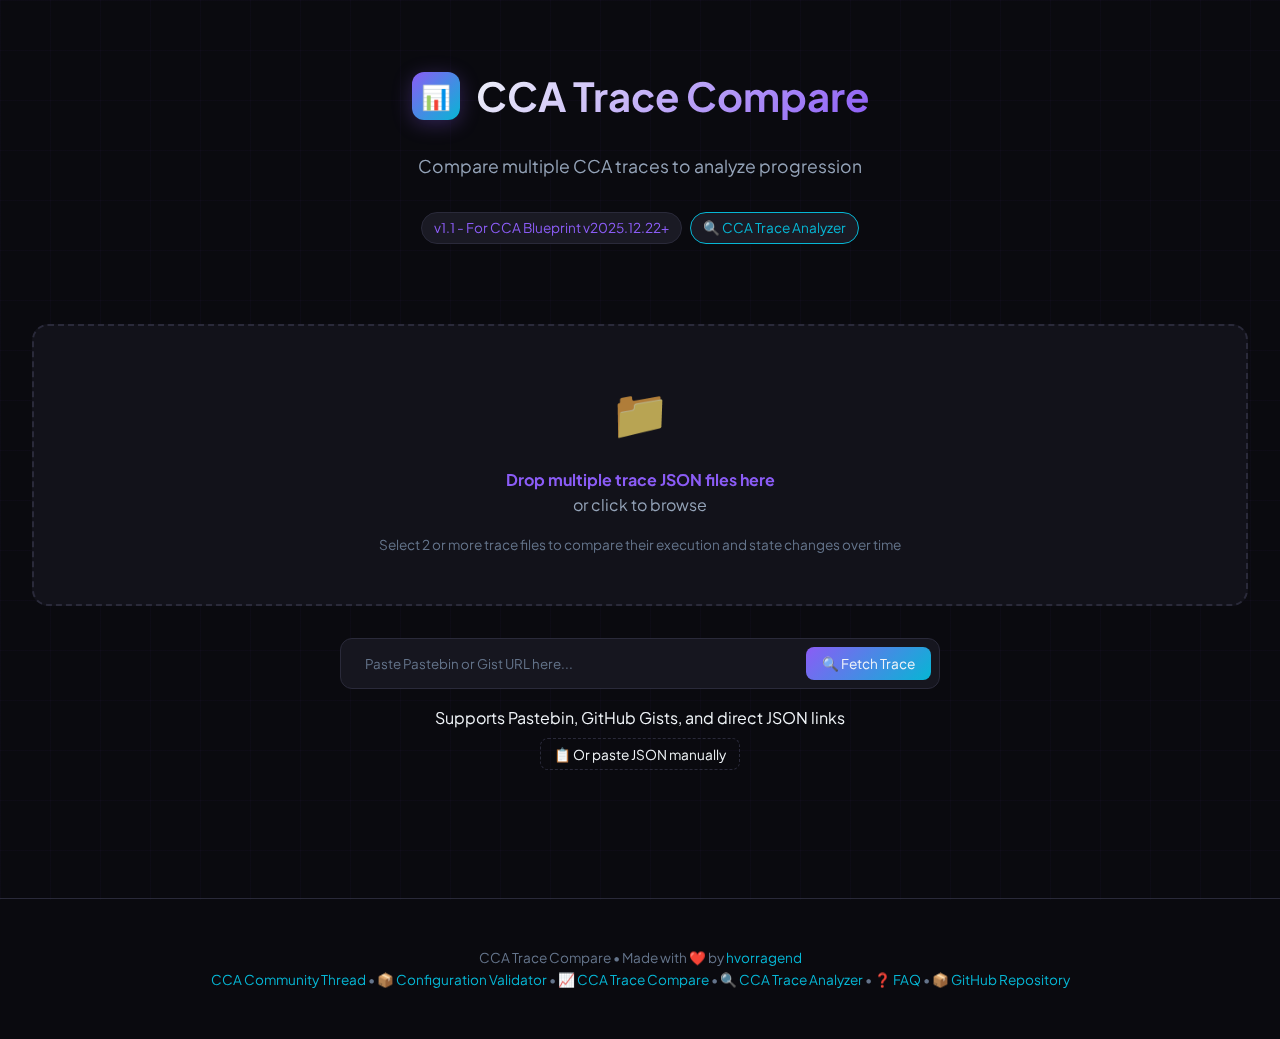
<file: docs/trace-compare/index.html>
<!DOCTYPE html>
<html lang="en">

<head>
    <meta charset="UTF-8">
    <meta name="viewport" content="width=device-width, initial-scale=1.0">
    <title>CCA Trace Compare</title>
    <link rel="preconnect" href="https://fonts.googleapis.com">
    <link rel="preconnect" href="https://fonts.gstatic.com" crossorigin>
    <link
        href="https://fonts.googleapis.com/css2?family=JetBrains+Mono:wght@400;500;600&family=Plus+Jakarta+Sans:wght@400;500;600;700&display=swap"
        rel="stylesheet">
    <style>
        :root {
            --bg-primary: #0a0a0f;
            --bg-secondary: #12121a;
            --bg-tertiary: #1a1a24;
            --bg-card: #16161f;
            --accent-blue: #3b82f6;
            --accent-cyan: #06b6d4;
            --accent-green: #10b981;
            --accent-yellow: #f59e0b;
            --accent-red: #ef4444;
            --accent-purple: #8b5cf6;
            --accent-orange: #f97316;
            --text-primary: #f1f5f9;
            --text-secondary: #94a3b8;
            --text-muted: #64748b;
            --border-color: #2a2a3a;
            --border-highlight: #3b3b4f;
            --shadow-glow: rgba(59, 130, 246, 0.15);
            --font-sans: 'Plus Jakarta Sans', -apple-system, BlinkMacSystemFont, sans-serif;
            --font-mono: 'JetBrains Mono', 'Fira Code', monospace;
        }

        * {
            margin: 0;
            padding: 0;
            box-sizing: border-box;
        }

        body {
            font-family: var(--font-sans);
            background: var(--bg-primary);
            color: var(--text-primary);
            min-height: 100vh;
            line-height: 1.6;
        }

        body::before {
            content: '';
            position: fixed;
            inset: 0;
            background-image:
                linear-gradient(rgba(139, 92, 246, 0.03) 1px, transparent 1px),
                linear-gradient(90deg, rgba(139, 92, 246, 0.03) 1px, transparent 1px);
            background-size: 50px 50px;
            pointer-events: none;
            z-index: -1;
        }

        .container {
            max-width: 1600px;
            margin: 0 auto;
            padding: 2rem;
        }

        header {
            text-align: center;
            margin-bottom: 3rem;
            padding: 2rem 0;
        }

        .logo {
            display: inline-flex;
            align-items: center;
            gap: 1rem;
            margin-bottom: 1rem;
        }

        .logo-icon {
            width: 48px;
            height: 48px;
            background: linear-gradient(135deg, var(--accent-purple), var(--accent-cyan));
            border-radius: 12px;
            display: flex;
            align-items: center;
            justify-content: center;
            font-size: 1.5rem;
            box-shadow: 0 4px 20px rgba(139, 92, 246, 0.3);
        }

        h1 {
            font-size: 2.5rem;
            font-weight: 700;
            background: linear-gradient(135deg, var(--text-primary), var(--accent-purple));
            -webkit-background-clip: text;
            -webkit-text-fill-color: transparent;
            background-clip: text;
        }

        .subtitle {
            color: var(--text-secondary);
            font-size: 1.1rem;
            margin-top: 0.5rem;
        }

        .version-badge {
            display: inline-block;
            background: var(--bg-tertiary);
            padding: 0.25rem 0.75rem;
            border-radius: 20px;
            font-size: 0.85rem;
            color: var(--accent-purple);
            border: 1px solid var(--border-color);
            margin-top: 1rem;
        }

        /* Upload Section */
        .upload-section {
            margin-bottom: 2rem;
        }

        .upload-area {
            border: 2px dashed var(--border-color);
            border-radius: 16px;
            padding: 3rem 2rem;
            text-align: center;
            transition: all 0.3s ease;
            background: var(--bg-secondary);
            cursor: pointer;
            position: relative;
            overflow: hidden;
        }

        .upload-area::before {
            content: '';
            position: absolute;
            inset: 0;
            background: linear-gradient(135deg, rgba(139, 92, 246, 0.05), rgba(6, 182, 212, 0.05));
            opacity: 0;
            transition: opacity 0.3s ease;
        }

        .upload-area:hover,
        .upload-area.drag-over {
            border-color: var(--accent-purple);
            box-shadow: 0 0 30px rgba(139, 92, 246, 0.2);
        }

        .upload-area:hover::before,
        .upload-area.drag-over::before {
            opacity: 1;
        }

        .upload-icon {
            font-size: 3rem;
            margin-bottom: 1rem;
            opacity: 0.7;
        }

        .upload-text {
            color: var(--text-secondary);
            margin-bottom: 1rem;
        }

        .upload-text strong {
            color: var(--accent-purple);
        }

        .file-input {
            display: none;
        }

        .upload-hint {
            font-size: 0.85rem;
            color: var(--text-muted);
        }

        .url-fetch-section {
            margin: 0 auto 2rem auto;
            max-width: 600px;
        }

        .url-fetch-container {
            display: flex;
            gap: 0.5rem;
            background: var(--bg-card);
            padding: 0.5rem;
            border-radius: 12px;
            border: 1px solid var(--border-color);
            transition: border-color 0.2s;
        }

        .url-fetch-container:focus-within {
            border-color: var(--accent-purple);
        }

        .url-fetch-container input {
            flex: 1;
            background: transparent;
            border: none;
            color: var(--text-primary);
            padding: 0.5rem 1rem;
            font-family: var(--font-sans);
            outline: none;
            min-width: 0;
        }

        .url-fetch-container input::placeholder {
            color: var(--text-muted);
        }

        /* File List */
        .file-list {
            margin-top: 1.5rem;
            display: none;
        }

        .file-list.visible {
            display: block;
        }

        .file-list-header {
            display: flex;
            justify-content: space-between;
            align-items: center;
            margin-bottom: 1rem;
        }

        .file-list-title {
            font-size: 1rem;
            font-weight: 600;
            color: var(--text-primary);
        }

        .file-count {
            background: var(--accent-purple);
            color: white;
            padding: 0.2rem 0.6rem;
            border-radius: 10px;
            font-size: 0.8rem;
            margin-left: 0.5rem;
        }

        .file-list-actions {
            display: flex;
            gap: 0.5rem;
        }

        .file-items {
            display: flex;
            flex-direction: column;
            gap: 0.5rem;
            max-height: 300px;
            overflow-y: auto;
        }

        .file-item {
            display: flex;
            align-items: center;
            gap: 1rem;
            padding: 0.75rem 1rem;
            background: var(--bg-card);
            border: 1px solid var(--border-color);
            border-radius: 10px;
            transition: all 0.2s ease;
        }

        .file-item:hover {
            border-color: var(--border-highlight);
        }

        .file-item-icon {
            font-size: 1.25rem;
        }

        .file-item-info {
            flex: 1;
            min-width: 0;
        }

        .file-item-name {
            font-weight: 500;
            font-size: 0.9rem;
            white-space: nowrap;
            overflow: hidden;
            text-overflow: ellipsis;
        }

        .file-item-meta {
            font-size: 0.75rem;
            color: var(--text-muted);
            font-family: var(--font-mono);
        }

        .file-item-status {
            text-align: right;
            margin-right: 1rem;
        }

        .file-item-actions {
            display: flex;
            align-items: center;
            gap: 0.5rem;
        }

        .status-badge {
            padding: 0.2rem 0.5rem;
            border-radius: 6px;
            font-size: 0.7rem;
            font-weight: 600;
        }

        .status-badge.finished {
            background: rgba(16, 185, 129, 0.2);
            color: var(--accent-green);
        }

        .status-badge.stopped {
            background: rgba(239, 68, 68, 0.2);
            color: var(--accent-red);
        }

        .file-item-remove {
            background: none;
            border: none;
            color: var(--text-muted);
            cursor: pointer;
            padding: 0.25rem;
            font-size: 1rem;
            transition: color 0.2s;
        }

        .file-item-remove:hover {
            color: var(--accent-red);
        }

        /* Action Buttons */
        .action-btn {
            background: var(--bg-card);
            border: 1px solid var(--border-color);
            color: var(--text-primary);
            padding: 0.5rem 1rem;
            border-radius: 8px;
            cursor: pointer;
            font-size: 0.85rem;
            display: inline-flex;
            align-items: center;
            gap: 0.5rem;
            transition: all 0.2s ease;
            font-family: var(--font-sans);
            text-decoration: none;
        }

        .action-btn:hover {
            background: var(--bg-tertiary);
            border-color: var(--accent-purple);
        }

        .action-btn.primary {
            background: linear-gradient(135deg, var(--accent-purple), var(--accent-cyan));
            border: none;
        }

        .action-btn.danger {
            border-color: var(--accent-red);
            color: var(--accent-red);
        }

        .action-btn.danger:hover {
            background: rgba(239, 68, 68, 0.1);
        }

        /* Status Badges */
        .status-badge {
            padding: 0.2rem 0.6rem;
            border-radius: 6px;
            font-size: 0.7rem;
            font-weight: 600;
            white-space: nowrap;
        }

        .status-badge.finished {
            background: rgba(16, 185, 129, 0.2);
            color: var(--accent-green);
        }

        .status-badge.stopped {
            background: rgba(245, 158, 11, 0.2);
            color: var(--accent-yellow);
        }

        .status-badge.failed {
            background: rgba(239, 68, 68, 0.2);
            color: var(--accent-red);
        }

        /* Results Section */
        .results-section {
            display: none;
        }

        .results-section.visible {
            display: block;
            animation: fadeIn 0.4s ease;
        }

        @keyframes fadeIn {
            from {
                opacity: 0;
                transform: translateY(10px);
            }

            to {
                opacity: 1;
                transform: translateY(0);
            }
        }

        /* Summary Stats */
        .summary-stats {
            display: grid;
            grid-template-columns: repeat(auto-fit, minmax(200px, 1fr));
            gap: 1rem;
            margin-bottom: 2rem;
        }

        .stat-card {
            background: var(--bg-card);
            border: 1px solid var(--border-color);
            border-radius: 12px;
            padding: 1.25rem;
            text-align: center;
            position: relative;
            overflow: hidden;
        }

        .stat-card::before {
            content: '';
            position: absolute;
            top: 0;
            left: 0;
            right: 0;
            height: 3px;
        }

        .stat-card.primary::before {
            background: var(--accent-purple);
        }

        .stat-card.success::before {
            background: var(--accent-green);
        }

        .stat-card.warning::before {
            background: var(--accent-yellow);
        }

        .stat-card.danger::before {
            background: var(--accent-red);
        }

        .stat-value {
            font-size: 2rem;
            font-weight: 700;
            color: var(--text-primary);
        }

        .stat-label {
            font-size: 0.85rem;
            color: var(--text-muted);
            margin-top: 0.25rem;
            text-transform: uppercase;
            letter-spacing: 0.5px;
        }

        /* Timeline */
        .timeline-container {
            background: var(--bg-card);
            border: 1px solid var(--border-color);
            border-radius: 16px;
            padding: 1.5rem;
            margin-bottom: 2rem;
            overflow: hidden;
        }

        .timeline-header {
            display: flex;
            justify-content: space-between;
            align-items: center;
            margin-bottom: 1rem;
        }

        .timeline-header h3 {
            font-size: 1.1rem;
            display: flex;
            align-items: center;
            gap: 0.5rem;
        }

        .timeline-canvas-wrapper {
            position: relative;
            height: 180px;
            background: var(--bg-tertiary);
            border-radius: 8px;
            overflow: hidden;
        }

        .timeline-canvas {
            width: 100%;
            height: 100%;
        }

        /* Tooltip */
        .timeline-tooltip {
            position: absolute;
            background: var(--bg-primary);
            border: 1px solid var(--border-highlight);
            border-radius: 10px;
            padding: 1rem;
            font-size: 0.85rem;
            pointer-events: none;
            opacity: 0;
            transition: opacity 0.2s, transform 0.2s;
            z-index: 100;
            min-width: 260px;
            box-shadow: 0 10px 25px rgba(0, 0, 0, 0.5);
        }

        .timeline-tooltip.visible {
            opacity: 1;
            transform: translateY(-5px);
        }

        .tooltip-header {
            display: flex;
            align-items: center;
            gap: 0.75rem;
            margin-bottom: 0.5rem;
            border-bottom: 1px solid var(--border-color);
            padding-bottom: 0.5rem;
        }

        .tooltip-icon {
            font-size: 1.5rem;
        }

        .tooltip-title {
            font-weight: 700;
            color: var(--text-primary);
        }

        .tooltip-row {
            display: flex;
            justify-content: space-between;
            margin-bottom: 0.25rem;
        }

        .tooltip-label {
            color: var(--text-muted);
            font-size: 0.75rem;
        }

        .tooltip-value {
            color: var(--text-secondary);
            font-family: var(--font-mono);
        }

        /* Charts Grid */
        .charts-grid {
            display: grid;
            grid-template-columns: repeat(auto-fit, minmax(450px, 1fr));
            gap: 1.5rem;
            margin-bottom: 2rem;
        }

        .chart-card {
            background: var(--bg-card);
            border: 1px solid var(--border-color);
            border-radius: 16px;
            padding: 1.5rem;
            overflow: hidden;
        }

        .chart-card h3 {
            font-size: 1rem;
            margin-bottom: 1.25rem;
            display: flex;
            align-items: center;
            gap: 0.5rem;
            color: var(--accent-cyan);
        }

        .chart-canvas-wrapper {
            height: 280px;
            background: var(--bg-tertiary);
            border-radius: 10px;
            overflow: hidden;
            position: relative;
        }

        .chart-canvas {
            width: 100%;
            height: 100%;
        }

        /* Branch Stats */
        .branch-stats {
            display: grid;
            grid-template-columns: repeat(auto-fill, minmax(180px, 1fr));
            gap: 1rem;
        }

        .branch-stat-item {
            background: var(--bg-tertiary);
            border-radius: 12px;
            padding: 1.25rem;
            text-align: center;
            transition: all 0.2s ease;
            position: relative;
            border: 1px solid transparent;
        }

        .branch-stat-item:hover {
            border-color: var(--border-highlight);
            transform: translateY(-2px);
        }

        .branch-stat-item.active {
            background: rgba(139, 92, 246, 0.1);
            border-color: rgba(139, 92, 246, 0.3);
        }

        .branch-stat-icon {
            font-size: 1.75rem;
            margin-bottom: 0.75rem;
        }

        .branch-stat-name {
            font-size: 0.85rem;
            font-weight: 600;
            color: var(--text-secondary);
            margin-bottom: 0.5rem;
        }

        .branch-stat-count {
            font-size: 1.5rem;
            font-weight: 800;
            color: var(--text-primary);
        }

        .branch-stat-bar {
            height: 4px;
            background: var(--bg-primary);
            border-radius: 2px;
            margin-top: 1rem;
            overflow: hidden;
        }

        .branch-stat-bar-fill {
            height: 100%;
            background: linear-gradient(90deg, var(--accent-purple), var(--accent-cyan));
            border-radius: 2px;
            transition: width 1s cubic-bezier(0.4, 0, 0.2, 1);
        }

        /* State Progression Table */
        .state-table-wrapper {
            overflow-x: auto;
            border-radius: 12px;
            background: var(--bg-tertiary);
        }

        .state-table {
            width: 100%;
            border-collapse: collapse;
            font-size: 0.85rem;
        }

        .state-table th,
        .state-table td {
            padding: 1rem;
            text-align: left;
            border-bottom: 1px solid var(--border-color);
        }

        .state-table th {
            background: rgba(42, 42, 58, 0.5);
            font-weight: 600;
            color: var(--text-muted);
            font-size: 0.7rem;
            text-transform: uppercase;
            letter-spacing: 1px;
            position: sticky;
            top: 0;
        }

        .state-table tr:hover td {
            background: rgba(255, 255, 255, 0.03);
        }

        .state-table td {
            color: var(--text-secondary);
        }

        .state-table .mono {
            font-family: var(--font-mono);
            font-size: 0.75rem;
        }

        .reason-text {
            display: block;
            font-size: 0.7rem;
            color: var(--text-muted);
            margin-top: 0.25rem;
            max-width: 250px;
            word-break: break-all;
        }

        .position-change {
            display: inline-flex;
            align-items: center;
            gap: 0.25rem;
            padding: 0.15rem 0.5rem;
            border-radius: 6px;
            font-size: 0.75rem;
            font-weight: 600;
        }

        .position-change.up {
            background: rgba(16, 185, 129, 0.15);
            color: var(--accent-green);
        }

        .position-change.down {
            background: rgba(239, 68, 68, 0.15);
            color: var(--accent-red);
        }

        .position-change.none {
            color: var(--text-muted);
            opacity: 0.5;
        }

        /* Footer */
        footer {
            text-align: center;
            padding: 3rem 2rem;
            color: var(--text-muted);
            font-size: 0.85rem;
            border-top: 1px solid var(--border-color);
            margin-top: 4rem;
        }

        footer a {
            color: var(--accent-cyan);
            text-decoration: none;
        }

        footer a:hover {
            text-decoration: underline;
        }

        /* Scrollbar */
        ::-webkit-scrollbar {
            width: 10px;
            height: 10px;
        }

        ::-webkit-scrollbar-track {
            background: var(--bg-primary);
        }

        ::-webkit-scrollbar-thumb {
            background: var(--border-color);
            border-radius: 5px;
        }

        ::-webkit-scrollbar-thumb:hover {
            background: var(--border-highlight);
        }

        /* Responsive */
        @media (max-width: 1000px) {
            .charts-grid {
                grid-template-columns: 1fr;
            }
        }

        @media (max-width: 768px) {
            .container {
                padding: 1rem;
            }

            h1 {
                font-size: 2rem;
            }

            .summary-stats {
                grid-template-columns: repeat(2, 1fr);
            }

            .branch-stats {
                grid-template-columns: repeat(auto-fill, minmax(140px, 1fr));
            }
        }

        /* Legend */
        .chart-legend {
            display: flex;
            flex-wrap: wrap;
            justify-content: center;
            gap: 1.5rem;
            margin-top: 1rem;
            padding-top: 1rem;
            border-top: 1px solid var(--border-color);
        }

        .legend-item {
            display: flex;
            align-items: center;
            gap: 0.5rem;
            font-size: 0.8rem;
            color: var(--text-secondary);
        }

        .legend-color {
            width: 14px;
            height: 14px;
            border-radius: 4px;
            box-shadow: 0 0 5px rgba(0, 0, 0, 0.3);
        }

        /* Analysis Panel */
        .analysis-panel {
            background: var(--bg-card);
            border: 1px solid var(--border-color);
            border-radius: 16px;
            margin-bottom: 2rem;
            overflow: hidden;
            box-shadow: 0 4px 20px rgba(0, 0, 0, 0.2);
        }

        .panel-header {
            padding: 1.25rem 1.5rem;
            border-bottom: 1px solid var(--border-color);
            display: flex;
            align-items: center;
            justify-content: space-between;
            cursor: pointer;
            transition: background 0.2s ease;
        }

        .panel-header:hover {
            background: var(--bg-tertiary);
        }

        .panel-header h3 {
            font-size: 1.1rem;
            display: flex;
            align-items: center;
            gap: 0.75rem;
        }

        .panel-toggle {
            font-size: 1.25rem;
            color: var(--text-muted);
            transition: transform 0.3s ease;
        }

        .panel-header.expanded .panel-toggle {
            transform: rotate(180deg);
        }

        .panel-content {
            padding: 1.5rem;
        }

        .panel-content.collapsible {
            display: none;
        }

        .panel-content.collapsible.visible {
            display: block;
        }

        /* Empty State */
        .empty-state {
            text-align: center;
            padding: 4rem 2rem;
            color: var(--text-muted);
            background: var(--bg-tertiary);
            border-radius: 16px;
        }

        .empty-state-icon {
            font-size: 4rem;
            margin-bottom: 1rem;
            opacity: 0.3;
        }
    </style>
</head>

<body>
    <div class="container">
        <header>
            <div class="logo">
                <div class="logo-icon">📊</div>
                <h1>CCA Trace Compare</h1>
            </div>
            <p class="subtitle">Compare multiple CCA traces to analyze progression</p>
            <div style="display: flex; gap: 0.5rem; justify-content: center; margin-top: 1rem;">
                <span class="version-badge">v1.1 - For CCA Blueprint v2025.12.22+</span>
                <a href="../trace-analyzer/" class="version-badge"
                    style="text-decoration: none; border-color: var(--accent-cyan); color: var(--accent-cyan);">🔍 CCA
                    Trace
                    Analyzer</a>
            </div>
        </header>

        <section class="upload-section">
            <div class="upload-area" id="uploadArea">
                <div class="upload-icon">📁</div>
                <p class="upload-text">
                    <strong>Drop multiple trace JSON files here</strong><br>
                    or click to browse
                </p>
                <p class="upload-hint">
                    Select 2 or more trace files to compare their execution and state changes over time
                </p>
                <input type="file" class="file-input" id="fileInput" accept=".json,application/json" multiple>
            </div>
        </section>

        <section class="url-fetch-section">
            <div class="url-fetch-container">
                <input type="text" id="traceUrlInput" placeholder="Paste Pastebin or Gist URL here...">
                <button class="action-btn primary" id="fetchUrlBtn">🔍 Fetch Trace</button>
            </div>
            <div style="text-align: center; margin-top: 1rem;">
                <p class="url-hint">Supports Pastebin, GitHub Gists, and direct JSON links</p>
                <button class="action-btn" id="manualPasteToggle"
                    style="margin-top: 0.5rem; background: none; border: 1px dashed var(--border-color); font-size: 0.85rem; padding: 0.4rem 0.8rem;">
                    📋 Or paste JSON manually
                </button>
            </div>

            <div id="manualPasteSection" style="display: none; margin-top: 1.5rem; animation: fadeIn 0.3s ease;">
                <textarea id="manualPasteArea" placeholder="Paste your trace JSON here..."
                    style="width: 100%; height: 200px; background: var(--bg-card); border: 1px solid var(--border-color); border-radius: 12px; padding: 1rem; color: var(--text-primary); font-family: monospace; font-size: 0.85rem; resize: vertical; outline: none;"></textarea>
                <div style="display: flex; gap: 0.5rem; margin-top: 0.5rem; justify-content: center;">
                    <button class="action-btn primary" id="processPasteBtn">⚡ Process Paste</button>
                    <button class="action-btn" id="cancelPasteBtn">Cancel</button>
                </div>
            </div>
        </section>

        <div class="file-list" id="fileList">
            <div class="file-list-header">
                <div class="file-list-title">
                    Loaded Traces <span class="file-count" id="fileCount">0</span>
                </div>
                <div class="file-list-actions">
                    <button class="action-btn" id="addMoreBtn">➕ Add More</button>
                    <button class="action-btn danger" id="clearAllBtn">🗑️ Clear All</button>
                </div>
            </div>
            <div class="file-items" id="fileItems"></div>
            <div style="margin-top: 1rem; text-align: center;">
                <button class="action-btn primary" id="analyzeBtn" disabled>📊 Analyze & Compare</button>
            </div>
        </div>

        <section class="results-section" id="resultsSection">
            <!-- Summary Stats -->
            <div class="summary-stats" id="summaryStats"></div>

            <!-- Timeline -->
            <div class="timeline-container">
                <div class="timeline-header">
                    <h3>📈 Execution Timeline</h3>
                </div>
                <div class="timeline-canvas-wrapper">
                    <canvas id="timelineCanvas" class="timeline-canvas"></canvas>
                    <div class="timeline-tooltip" id="timelineTooltip"></div>
                </div>
            </div>

            <!-- Charts -->
            <div class="charts-grid">
                <div class="chart-card">
                    <h3>📍 Cover Position & Helper Trend</h3>
                    <div class="chart-canvas-wrapper">
                        <canvas id="positionChart" class="chart-canvas"></canvas>
                    </div>
                    <div class="chart-legend" id="positionLegend"></div>
                </div>
                <div class="chart-card">
                    <h3>⏱️ Pending & Execution Durations</h3>
                    <div class="chart-canvas-wrapper">
                        <canvas id="timingChart" class="chart-canvas"></canvas>
                    </div>
                    <div class="chart-legend" id="timingLegend"></div>
                </div>
            </div>

            <!-- Branch Statistics -->
            <div class="analysis-panel">
                <div class="panel-header expanded" id="branchStatsHeader">
                    <h3>🏗️ Branch Distribution</h3>
                    <span class="panel-toggle">▼</span>
                </div>
                <div class="panel-content collapsible visible" id="branchStatsContent">
                    <div class="branch-stats" id="branchStats"></div>
                </div>
            </div>

            <!-- State Progression -->
            <div class="analysis-panel">
                <div class="panel-header expanded" id="stateProgressionHeader">
                    <h3>📋 State Progression / Step Filter</h3>
                    <span class="panel-toggle">▼</span>
                </div>
                <div class="panel-content collapsible visible" id="stateProgressionContent">
                    <div class="state-table-wrapper">
                        <table class="state-table" id="stateTable">
                            <thead></thead>
                            <tbody></tbody>
                        </table>
                    </div>
                </div>
            </div>

            <!-- Action Buttons -->
            <div style="text-align: center; margin-top: 2rem;">
                <button class="action-btn primary" id="newCompareBtn">📤 New Comparison</button>
                <a href="../trace-analyzer/" class="action-btn">🔍 Single Trace Analyzer</a>
            </div>
        </section>
    </div>

    <footer>
        <p>CCA Trace Compare • Made with ❤️ by <a href="https://github.com/hvorragend">hvorragend</a></p>
        <a href="https://community.home-assistant.io/t/cover-control-automation-cca-a-comprehensive-and-highly-configurable-roller-blind-blueprint/680539"
            target="_blank">CCA Community Thread</a> •
        <a href="../validator/" target="_blank">📦 Configuration Validator</a> •
        <a href="../trace-compare/" target="_blank">📈 CCA Trace Compare</a> •
        <a href="../trace-analyzer/" target="_blank">🔍 CCA Trace Analyzer</a> •
        <a href="https://github.com/hvorragend/ha-blueprints/blob/main/blueprints/automation/FAQ.md" target="_blank">❓
            FAQ</a> •
        <a href="https://github.com/hvorragend/ha-blueprints" target="_blank">📦 GitHub Repository</a>
    </footer>

    <script>
        // =====================================================================
        // CCA TRACE COMPARE v1.1
        // Compare multiple traces and visualize state progression
        // =====================================================================

        // Branch definitions from CCA Blueprint
        const BRANCH_DEFINITIONS = {
            0: { name: 'Opening', description: 'Automatic cover opening', icon: '🔼' },
            1: { name: 'Closing', description: 'Automatic cover closing', icon: '🔻' },
            2: { name: 'Shading Start', description: 'Activates sun protection', icon: '☀️' },
            3: { name: 'Shading Tilt', description: 'Adjusts tilt during shading', icon: '📐' },
            4: { name: 'Shading End', description: 'Deactivates sun protection', icon: '🌥️' },
            5: { name: 'Contact Sensor', description: 'Window/door state change', icon: '🪟' },
            6: { name: 'Force Open', description: 'Forced opening', icon: '⬆️' },
            7: { name: 'Force Close', description: 'Forced closing', icon: '⬇️' },
            8: { name: 'Force Ventilate', description: 'Forced ventilation', icon: '💨' },
            9: { name: 'Force Shading', description: 'Forced shading', icon: '🌞' },
            10: { name: 'Manual Detection', description: 'Manual position change', icon: '🖐️' },
            11: { name: 'Reset Override', description: 'Resets manual override', icon: '🔄' },
            12: { name: 'Return After Force', description: 'Returns to background state', icon: '↩️' },
            13: { name: 'Midnight Reset', description: 'End of day reset', icon: '🌙' }
        };

        // Trigger explanations
        const TRIGGER_EXPLANATIONS = {
            't_open_1': 'Time-based opening (early)', 't_open_2': 'Time-based opening (late)',
            't_open_4': 'Brightness exceeded threshold', 't_open_5': 'Sun elevation exceeded threshold', 't_open_6': 'Resident woke up',
            't_close_1': 'Time-based closing (early)', 't_close_2': 'Time-based closing (late)',
            't_close_4': 'Brightness dropped below threshold', 't_close_5': 'Sun elevation dropped below threshold', 't_close_6': 'Resident went to sleep',
            't_shading_start_pending_1': 'Sun entered shading range', 't_shading_start_pending_2': 'Brightness exceeded threshold',
            't_shading_start_execution': 'Shading wait completed',
            't_shading_end_pending_1': 'Temp 1 dropped below threshold', 't_shading_end_pending_5': 'Sun left shading range',
            't_shading_end_execution': 'Shading end wait completed',
            't_manual_position': 'Manual position change', 't_manual_tilt': 'Manual tilt change'
        };

        // State
        let loadedTraces = [];
        let analyzedData = null;

        // DOM Elements
        const uploadArea = document.getElementById('uploadArea');
        const fileInput = document.getElementById('fileInput');
        const fileList = document.getElementById('fileList');
        const fileItems = document.getElementById('fileItems');
        const fileCount = document.getElementById('fileCount');
        const addMoreBtn = document.getElementById('addMoreBtn');
        const clearAllBtn = document.getElementById('clearAllBtn');
        const traceUrlInput = document.getElementById('traceUrlInput');
        const fetchUrlBtn = document.getElementById('fetchUrlBtn');
        const manualPasteArea = document.getElementById('manualPasteArea');
        const processPasteBtn = document.getElementById('processPasteBtn');
        const manualPasteToggle = document.getElementById('manualPasteToggle');
        const cancelPasteBtn = document.getElementById('cancelPasteBtn');
        const analyzeBtn = document.getElementById('analyzeBtn');
        const resultsSection = document.getElementById('resultsSection');

        // Event Listeners
        uploadArea.addEventListener('click', () => fileInput.click());
        uploadArea.addEventListener('dragover', (e) => { e.preventDefault(); uploadArea.classList.add('drag-over'); });
        uploadArea.addEventListener('dragleave', () => uploadArea.classList.remove('drag-over'));
        uploadArea.addEventListener('drop', handleFileDrop);
        fileInput.addEventListener('change', handleFileSelect);

        addMoreBtn.addEventListener('click', () => fileInput.click());
        clearAllBtn.addEventListener('click', clearAll);
        fetchUrlBtn.addEventListener('click', fetchExternalTrace);
        traceUrlInput.addEventListener('keypress', (e) => { if (e.key === 'Enter') fetchExternalTrace(); });

        manualPasteToggle.addEventListener('click', () => {
            document.getElementById('manualPasteSection').style.display = 'block';
            manualPasteToggle.style.display = 'none';
        });

        cancelPasteBtn.addEventListener('click', () => {
            document.getElementById('manualPasteSection').style.display = 'none';
            manualPasteToggle.style.display = 'inline-block';
            manualPasteArea.value = '';
        });

        processPasteBtn.addEventListener('click', () => {
            const text = manualPasteArea.value.trim();
            if (text) {
                processJsonText(text, `pasted_trace_${loadedTraces.length + 1}.json`);
                document.getElementById('manualPasteSection').style.display = 'none';
                manualPasteToggle.style.display = 'inline-block';
                manualPasteArea.value = '';
            }
        });

        document.getElementById('analyzeBtn').addEventListener('click', analyzeTraces);
        const newCompareBtn = document.getElementById('newCompareBtn');
        if (newCompareBtn) newCompareBtn.addEventListener('click', resetToUpload);

        // Panel toggles
        ['branchStatsHeader', 'stateProgressionHeader'].forEach(id => {
            const el = document.getElementById(id);
            if (el) {
                el.addEventListener('click', function () {
                    this.classList.toggle('expanded');
                    this.nextElementSibling.classList.toggle('visible');
                });
            }
        });

        function handleFileDrop(e) {
            e.preventDefault();
            uploadArea.classList.remove('drag-over');
            const files = Array.from(e.dataTransfer.files).filter(f => f.name.endsWith('.json'));
            if (files.length > 0) processFiles(files);
        }

        function handleFileSelect(e) {
            const files = Array.from(e.target.files);
            files.forEach(processFile);
        }

        async function processFiles(files) {
            for (const file of files) {
                processFile(file);
            }
            // Sorting and updating file list will happen after all files are processed
            // by processFile and processJsonText, which call updateFileList.
            // For now, just ensure the input is cleared.
            fileInput.value = '';
        }

        function processFile(file) {
            const reader = new FileReader();
            reader.onload = (e) => processJsonText(e.target.result, file.name);
            reader.readAsText(file);
        }

        async function fetchExternalTrace() {
            let url = traceUrlInput.value.trim();
            if (!url) return;

            // URL Transformation
            try {
                const urlObj = new URL(url);

                if (urlObj.hostname === 'gist.github.com') {
                    const parts = urlObj.pathname.split('/').filter(p => p);
                    if (parts.length >= 2) {
                        url = `https://gist.githubusercontent.com/${parts[0]}/${parts[1]}/raw`;
                    }
                } else if (urlObj.hostname === 'pastebin.com' && !urlObj.pathname.startsWith('/raw/')) {
                    const id = urlObj.pathname.substring(1);
                    if (id) url = `https://pastebin.com/raw/${id}`;
                }
            } catch (e) {
                console.warn('URL parsing failed, trying as is');
            }

            fetchUrlBtn.disabled = true;
            fetchUrlBtn.textContent = '⏳ Fetching...';

            try {
                let response;
                let errorDetails = '';

                // Try direct fetch first
                try {
                    response = await fetch(url);
                } catch (fetchErr) {
                    console.warn(`Direct fetch failed: ${fetchErr.message}`);
                    errorDetails += `Direct: ${fetchErr.message}\n`;
                }

                // If direct failed or returned error, try Proxy 1 (corsproxy.io)
                if (!response || !response.ok) {
                    console.log('Attempting fetch via corsproxy.io...');
                    const proxyUrl = `https://corsproxy.io/?${encodeURIComponent(url)}`;
                    try {
                        response = await fetch(proxyUrl);
                    } catch (proxyErr) {
                        console.warn(`corsproxy.io failed: ${proxyErr.message}`);
                        errorDetails += `Proxy 1: ${proxyErr.message}\n`;
                    }
                }

                // If still failed, try Proxy 2 (allorigins.win)
                if (!response || !response.ok) {
                    console.log('Attempting fetch via allorigins.win...');
                    const proxyUrl = `https://api.allorigins.win/get?url=${encodeURIComponent(url)}`;
                    try {
                        const proxyResponse = await fetch(proxyUrl);
                        if (proxyResponse.ok) {
                            const data = await proxyResponse.json();
                            const filename = url.split('/').pop() || 'remote_trace';
                            processJsonText(data.contents, filename);
                            traceUrlInput.value = '';
                            return; // Success!
                        }
                    } catch (proxyErr) {
                        console.warn(`allorigins.win failed: ${proxyErr.message}`);
                        errorDetails += `Proxy 2: ${proxyErr.message}\n`;
                    }
                }

                if (response && response.ok) {
                    const jsonText = await response.text();
                    const filename = url.split('/').pop() || 'remote_trace';
                    processJsonText(jsonText, filename);
                    traceUrlInput.value = '';
                } else {
                    throw new Error(errorDetails || `Status: ${response?.status || 'Unknown'}`);
                }
            } catch (err) {
                console.error('All fetch attempts failed:', err);
                alert(`Could not fetch the trace.\n\nPastebin often blocks direct access and some proxies might also be limited.\n\nDetails:\n${err.message}\n\nPlease try "Manual JSON Paste" or download the file.`);
            } finally {
                fetchUrlBtn.disabled = false;
                fetchUrlBtn.textContent = '🔍 Fetch Trace';
            }
        }

        function processJsonText(jsonText, filename) {
            let trace = null;
            let repaired = false;

            try {
                trace = JSON.parse(jsonText);
            } catch (err) {
                console.warn('Initial parse failed, attempting repair...');
                try {
                    trace = repairTruncatedJson(jsonText);
                    repaired = true;
                } catch (repairErr) {
                    console.error('Repair failed:', repairErr);
                    alert('Error parsing JSON for ' + filename);
                    return;
                }
            }

            if (trace) {
                const data = extractTraceData(trace, filename);
                data._repaired = repaired;
                loadedTraces.push(data);
                // Sort by timestamp after adding each trace
                loadedTraces.sort((a, b) => new Date(a.timestamp) - new Date(b.timestamp));
                updateFileList();
                // Analyze immediately if enough traces are loaded, or if this is the first one
                if (loadedTraces.length >= 2) {
                    analyzeTraces();
                }
            }
        }

        function repairTruncatedJson(jsonText) {
            let text = jsonText;
            const configMatch = text.match(/,\s*"config"\s*:\s*\{/);
            if (configMatch) text = text.substring(0, configMatch.index);
            text = text.replace(/,\s*$/, '');
            const openBraces = (text.match(/{/g) || []).length;
            const closeBraces = (text.match(/}/g) || []).length;
            const openBrackets = (text.match(/\[/g) || []).length;
            const closeBrackets = (text.match(/]/g) || []).length;
            for (let i = 0; i < openBrackets - closeBrackets; i++) text += ']';
            for (let i = 0; i < openBraces - closeBraces; i++) text += '}';
            return JSON.parse(text);
        }

        function extractTraceData(trace, filename) {
            const tInfo = trace.trace || {};
            const innerTrace = tInfo.trace || {};
            const lastStep = tInfo.last_step || 'N/A';
            const state = tInfo.state || 'unknown';

            // Extract branch
            let branch = null;
            const branchMatch = lastStep.match(/choose\/(\d+)/);
            if (branchMatch) {
                const num = parseInt(branchMatch[1]);
                branch = { number: num, ...BRANCH_DEFINITIONS[num] };
            }

            // Determine if stopped at condition
            let finalStatus = (state === 'finished') ? 'finished' : 'stopped';
            let stopReason = null;
            if (finalStatus === 'stopped') {
                if (lastStep.includes('condition/')) {
                    const condId = lastStep.split('/').pop();
                    stopReason = `Condition ${condId} not met`;
                } else if (state === 'failed') {
                    finalStatus = 'failed';
                    stopReason = 'Execution failed';
                } else {
                    stopReason = 'Terminated unexpectedly';
                }
            }

            // Extract variables from the most relevant step
            let vars = {};
            const stepKeys = Object.keys(innerTrace).reverse();
            for (const key of stepKeys) {
                const steps = innerTrace[key];
                if (steps && steps[0]?.variables) {
                    vars = { ...steps[0].variables, ...vars };
                    if (vars.current_position !== undefined) break; // We found the main vars
                }
            }

            // Fix position: check current_position vs var_target_pos
            let position = vars.current_position;
            if (vars.var_target_pos !== undefined) position = vars.var_target_pos;

            // Extract Pending Durations
            let pendingStart = null;
            let pendingExec = null;
            if (vars.shading_start_pending_duration) pendingStart = vars.shading_start_pending_duration;
            if (vars.shading_end_pending_duration) pendingStart = vars.shading_end_pending_duration;

            return {
                filename,
                timestamp: tInfo.timestamp?.start || new Date().toISOString(),
                state: finalStatus,
                stopReason,
                branch,
                trigger: extractTrigger(innerTrace),
                variables: vars,
                position: position,
                helperState: vars.var_status_cover || vars.shading_status_helper || 'unknown',
                pendingStart,
                pendingExec,
                raw: trace
            };
        }

        function extractTrigger(innerTrace) {
            const triggerStep = innerTrace['trigger'] || innerTrace['trigger/0'];
            if (triggerStep && triggerStep[0]?.variables?.trigger) {
                const t = triggerStep[0].variables.trigger;
                return { id: t.id, description: TRIGGER_EXPLANATIONS[t.id] || t.id };
            }
            return null;
        }

        function updateFileList() {
            fileCount.textContent = loadedTraces.length;
            analyzeBtn.disabled = loadedTraces.length < 2;
            fileList.classList.toggle('visible', loadedTraces.length > 0);

            fileItems.innerHTML = loadedTraces.map((item, index) => `
                <div class="file-item">
                    <span class="file-item-icon">${item.branch?.icon || '📄'}</span>
                    <div class="file-item-info">
                        <div class="file-item-name">${item.filename}</div>
                        <div class="file-item-meta">${formatTimestamp(item.timestamp)}</div>
                    </div>
                    <div class="file-item-status">
                        <span class="status-badge ${item.state}">${item.state}</span>
                    </div>
                    <div class="file-item-actions">
                        <button class="action-btn small" onclick="openInAnalyzer(${index})" title="Analyze this single trace">🔍</button>
                        <button class="file-item-remove" onclick="removeFile(${index})" title="Remove trace">✕</button>
                    </div>
                </div>
            `).join('');
        }

        function removeFile(index) {
            loadedTraces.splice(index, 1);
            updateFileList();
        }

        function clearAll() {
            loadedTraces = [];
            updateFileList();
        }

        function resetToUpload() {
            resultsSection.classList.remove('visible');
            loadedTraces = [];
            updateFileList();
        }

        function formatTimestamp(ts) {
            const date = new Date(ts);
            return date.toLocaleString('de-DE', {
                day: '2-digit', month: '2-digit', year: 'numeric',
                hour: '2-digit', minute: '2-digit', second: '2-digit'
            });
        }

        function analyzeTraces() {
            if (loadedTraces.length < 2) return;

            const branchCounts = {};
            for (let i = 0; i < 14; i++) branchCounts[i] = 0;

            let finished = 0, stopped = 0, failed = 0;

            loadedTraces.forEach(t => {
                if (t.branch) branchCounts[t.branch.number]++;
                if (t.state === 'finished') finished++;
                else if (t.state === 'failed') failed++;
                else stopped++;
            });

            analyzedData = {
                traces: loadedTraces,
                timeRange: {
                    start: new Date(loadedTraces[0].timestamp),
                    end: new Date(loadedTraces[loadedTraces.length - 1].timestamp)
                },
                branchCounts,
                stateCounts: { finished, stopped, failed }
            };

            renderResults();
            resultsSection.classList.add('visible');
            window.scrollTo({ top: resultsSection.offsetTop - 50, behavior: 'smooth' });
        }

        function renderResults() {
            renderSummaryStats();
            renderTimeline();
            renderPositionChart();
            renderTimingChart();
            renderBranchStats();
            renderStateProgression();
        }

        function renderSummaryStats() {
            const duration = analyzedData.timeRange.end - analyzedData.timeRange.start;
            const hours = Math.floor(duration / (1000 * 60 * 60));
            const minutes = Math.floor((duration % (1000 * 60 * 60)) / (1000 * 60));

            document.getElementById('summaryStats').innerHTML = `
                <div class="stat-card primary">
                    <div class="stat-value">${loadedTraces.length}</div>
                    <div class="stat-label">Total Traces</div>
                </div>
                <div class="stat-card primary">
                    <div class="stat-value">${hours}h ${minutes}m</div>
                    <div class="stat-label">Time Span</div>
                </div>
                <div class="stat-card success">
                    <div class="stat-value">${analyzedData.stateCounts.finished}</div>
                    <div class="stat-label">Finished</div>
                </div>
                <div class="stat-card warning">
                    <div class="stat-value">${analyzedData.stateCounts.stopped}</div>
                    <div class="stat-label">Stopped</div>
                </div>
            `;
        }

        function renderTimeline() {
            const canvas = document.getElementById('timelineCanvas');
            const ctx = canvas.getContext('2d');
            const wrapper = canvas.parentElement;

            canvas.width = wrapper.clientWidth * window.devicePixelRatio;
            canvas.height = wrapper.clientHeight * window.devicePixelRatio;
            ctx.scale(window.devicePixelRatio, window.devicePixelRatio);

            const w = wrapper.clientWidth, h = wrapper.clientHeight;
            const padding = { left: 60, right: 30, top: 40, bottom: 40 };

            ctx.fillStyle = '#1a1a24';
            ctx.fillRect(0, 0, w, h);

            const startTime = analyzedData.timeRange.start.getTime();
            const endTime = analyzedData.timeRange.end.getTime();
            const timeRange = endTime - startTime || 1;

            // X-Axis
            ctx.strokeStyle = '#2a2a3a';
            ctx.lineWidth = 1;
            ctx.beginPath();
            ctx.moveTo(padding.left, h - padding.bottom);
            ctx.lineTo(w - padding.right, h - padding.bottom);
            ctx.stroke();

            // Time Labels
            ctx.fillStyle = '#64748b';
            ctx.font = '10px "JetBrains Mono"';
            ctx.textAlign = 'center';
            for (let i = 0; i <= 5; i++) {
                const t = startTime + (timeRange * i / 5);
                const x = padding.left + (i / 5) * (w - padding.left - padding.right);
                ctx.fillText(new Date(t).toLocaleTimeString('de-DE', { hour: '2-digit', minute: '2-digit' }), x, h - 15);
            }

            // Draw Traces
            const centerY = (h - padding.top - padding.bottom) / 2 + padding.top;
            loadedTraces.forEach(t => {
                const x = padding.left + ((new Date(t.timestamp).getTime() - startTime) / timeRange) * (w - padding.left - padding.right);

                let color = '#10b981';
                if (t.state === 'stopped') color = '#f59e0b';
                if (t.state === 'failed') color = '#ef4444';

                ctx.strokeStyle = color;
                ctx.beginPath(); ctx.moveTo(x, h - padding.bottom); ctx.lineTo(x, centerY); ctx.stroke();

                ctx.beginPath(); ctx.arc(x, centerY, 10, 0, Math.PI * 2); ctx.fillStyle = color; ctx.fill();

                ctx.fillStyle = '#fff'; ctx.font = '12px sans-serif'; ctx.textAlign = 'center'; ctx.textBaseline = 'middle';
                ctx.fillText(t.branch?.icon || '•', x, centerY);

                t._x = x; t._y = centerY;
            });

            // Tooltip handler
            const tooltip = document.getElementById('timelineTooltip');
            canvas.onmousemove = (e) => {
                const rect = canvas.getBoundingClientRect();
                const mx = e.clientX - rect.left, my = e.clientY - rect.top;
                let found = null;
                for (const t of loadedTraces) {
                    if (Math.hypot(mx - t._x, my - t._y) < 15) { found = t; break; }
                }

                if (found) {
                    tooltip.innerHTML = `
                        <div class="tooltip-header">
                            <span class="tooltip-icon">${found.branch?.icon || '📄'}</span>
                            <span class="tooltip-title">${found.branch?.name || 'Initialization'}</span>
                        </div>
                        <div class="tooltip-row">
                            <span class="tooltip-label">Time</span>
                            <span class="tooltip-value">${formatTimestamp(found.timestamp)}</span>
                        </div>
                        <div class="tooltip-row">
                            <span class="tooltip-label">Status</span>
                            <span class="status-badge ${found.state}">${found.state}</span>
                        </div>
                        ${found.stopReason ? `<div class="reason-text">${found.stopReason}</div>` : ''}
                        ${found.trigger ? `<div class="tooltip-row" style="margin-top: 5px;"><span class="tooltip-label">Trigger</span><span class="tooltip-value">${found.trigger.id}</span></div>` : ''}
                        <div class="tooltip-row"><span class="tooltip-label">Pos</span><span class="tooltip-value">${found.position}%</span></div>
                    `;
                    tooltip.style.left = Math.min(found._x + 20, w - 280) + 'px';
                    tooltip.style.top = (found._y - 50) + 'px';
                    tooltip.classList.add('visible');
                } else tooltip.classList.remove('visible');
            };
        }

        function renderPositionChart() {
            const canvas = document.getElementById('positionChart');
            const ctx = canvas.getContext('2d');
            const w = canvas.parentElement.clientWidth, h = canvas.parentElement.clientHeight;
            canvas.width = w * window.devicePixelRatio; canvas.height = h * window.devicePixelRatio;
            ctx.scale(window.devicePixelRatio, window.devicePixelRatio);

            const padding = { left: 40, right: 20, top: 20, bottom: 30 };
            const startTime = analyzedData.timeRange.start.getTime(), timeRange = (analyzedData.timeRange.end.getTime() - startTime) || 1;

            ctx.fillStyle = '#1a1a24'; ctx.fillRect(0, 0, w, h);

            // Grid
            ctx.strokeStyle = '#2a2a3a'; ctx.lineWidth = 1;
            [0, 25, 50, 75, 100].forEach(p => {
                const y = padding.top + ((100 - p) / 100) * (h - padding.top - padding.bottom);
                ctx.beginPath(); ctx.moveTo(padding.left, y); ctx.lineTo(w - padding.right, y); ctx.stroke();
                ctx.fillStyle = '#64748b'; ctx.font = '9px mono'; ctx.fillText(p + '%', 5, y + 3);
            });

            // Position Line
            ctx.beginPath();
            loadedTraces.forEach((t, i) => {
                const x = padding.left + ((new Date(t.timestamp).getTime() - startTime) / timeRange) * (w - padding.left - padding.right);
                const y = padding.top + ((100 - (t.position || 0)) / 100) * (h - padding.top - padding.bottom);
                if (i === 0) ctx.moveTo(x, y); else ctx.lineTo(x, y);
            });
            ctx.lineWidth = 3; ctx.strokeStyle = '#8b5cf6'; ctx.stroke();

            loadedTraces.forEach(t => {
                const x = padding.left + ((new Date(t.timestamp).getTime() - startTime) / timeRange) * (w - padding.left - padding.right);
                const y = padding.top + ((100 - (t.position || 0)) / 100) * (h - padding.top - padding.bottom);
                ctx.fillStyle = '#8b5cf6'; ctx.beginPath(); ctx.arc(x, y, 4, 0, 7); ctx.fill();
            });

            document.getElementById('positionLegend').innerHTML = '<div class="legend-item"><div class="legend-color" style="background:#8b5cf6"></div><span>Cover Position %</span></div>';
        }

        function renderTimingChart() {
            const canvas = document.getElementById('timingChart');
            const ctx = canvas.getContext('2d');
            const w = canvas.parentElement.clientWidth, h = canvas.parentElement.clientHeight;
            canvas.width = w * window.devicePixelRatio; canvas.height = h * window.devicePixelRatio;
            ctx.scale(window.devicePixelRatio, window.devicePixelRatio);

            const padding = { left: 40, right: 20, top: 20, bottom: 30 };
            const startTime = analyzedData.timeRange.start.getTime(), timeRange = (analyzedData.timeRange.end.getTime() - startTime) || 1;

            ctx.fillStyle = '#1a1a24'; ctx.fillRect(0, 0, w, h);

            const timingData = loadedTraces.filter(t => t.pendingStart);
            if (timingData.length === 0) {
                ctx.fillStyle = '#64748b'; ctx.textAlign = 'center'; ctx.fillText('No pending/timing data in these traces', w / 2, h / 2);
                return;
            }

            const maxTime = Math.max(...timingData.map(t => t.pendingStart || 0), 60);

            // Bars
            timingData.forEach((t) => {
                const x = padding.left + ((new Date(t.timestamp).getTime() - startTime) / timeRange) * (w - padding.left - padding.right);
                const barW = 10;
                const barH = (t.pendingStart / maxTime) * (h - padding.top - padding.bottom);
                ctx.fillStyle = 'rgba(6, 182, 212, 0.6)';
                ctx.fillRect(x - barW / 2, h - padding.bottom - barH, barW, barH);
            });

            document.getElementById('timingLegend').innerHTML = `
                <div class="legend-item"><div class="legend-color" style="background:rgba(6, 182, 212, 0.6)"></div><span>Pending Duration (s)</span></div>
            `;
        }

        function renderBranchStats() {
            const container = document.getElementById('branchStats');
            const counts = Object.values(analyzedData.branchCounts);
            const max = Math.max(...counts, 1);

            container.innerHTML = Object.keys(BRANCH_DEFINITIONS).map(num => {
                const count = analyzedData.branchCounts[num];
                const def = BRANCH_DEFINITIONS[num];
                return `
                    <div class="branch-stat-item ${count > 0 ? 'active' : ''}">
                        <div class="branch-stat-icon">${def.icon}</div>
                        <div class="branch-stat-name">${def.name}</div>
                        <div class="branch-stat-count">${count}</div>
                        <div class="branch-stat-bar">
                            <div class="branch-stat-bar-fill" style="width: ${(count / max) * 100}%"></div>
                        </div>
                    </div>
                `;
            }).join('');
        }

        function renderStateProgression() {
            const table = document.getElementById('stateTable');
            table.querySelector('thead').innerHTML = '<tr><th>Timestamp</th><th>Trigger</th><th>Status / Reason</th><th>Helper</th><th>Position</th><th>Change</th><th>Actions</th></tr>';

            let lastPos = null;
            table.querySelector('tbody').innerHTML = loadedTraces.map((t, idx) => {
                let changeStr = '<span class="position-change none">-</span>';
                if (lastPos !== null && t.position !== null) {
                    const diff = t.position - lastPos;
                    if (diff > 0) changeStr = `<span class="position-change up">↑ ${diff}%</span>`;
                    else if (diff < 0) changeStr = `<span class="position-change down">↓ ${Math.abs(diff)}%</span>`;
                }
                lastPos = t.position;

                return `
                    <tr>
                        <td class="mono">${formatTimestamp(t.timestamp)}</td>
                        <td><span class="mono">${t.trigger?.id || '-'}</span></td>
                        <td>
                            <span class="status-badge ${t.state}">${t.state}</span>
                            ${t.stopReason ? `<span class="reason-text">${t.stopReason}</span>` : ''}
                        </td>
                        <td><span class="status-badge" style="background:rgba(255,255,255,0.05)">${t.helperState}</span></td>
                        <td class="mono">${t.position ?? '-'}%</td>
                        <td>${changeStr}</td>
                        <td>
                            <button class="action-btn small" onclick="openInAnalyzer(${idx})" title="Full Analysis">🔍 Analyze</button>
                        </td>
                    </tr>
                `;
            }).join('');
        }

        function openInAnalyzer(index) {
            const item = loadedTraces[index];
            if (!item || !item.raw) return;

            // Use localStorage for more reliable cross-tab transfer
            localStorage.setItem('cca_trace_transfer', JSON.stringify(item.raw));

            // Open analyzer in a new tab
            window.open('../trace-analyzer/index.html', '_blank');
        }

        window.addEventListener('resize', () => { if (analyzedData) renderResults(); });
    </script>
</body>

</html>
</file>
